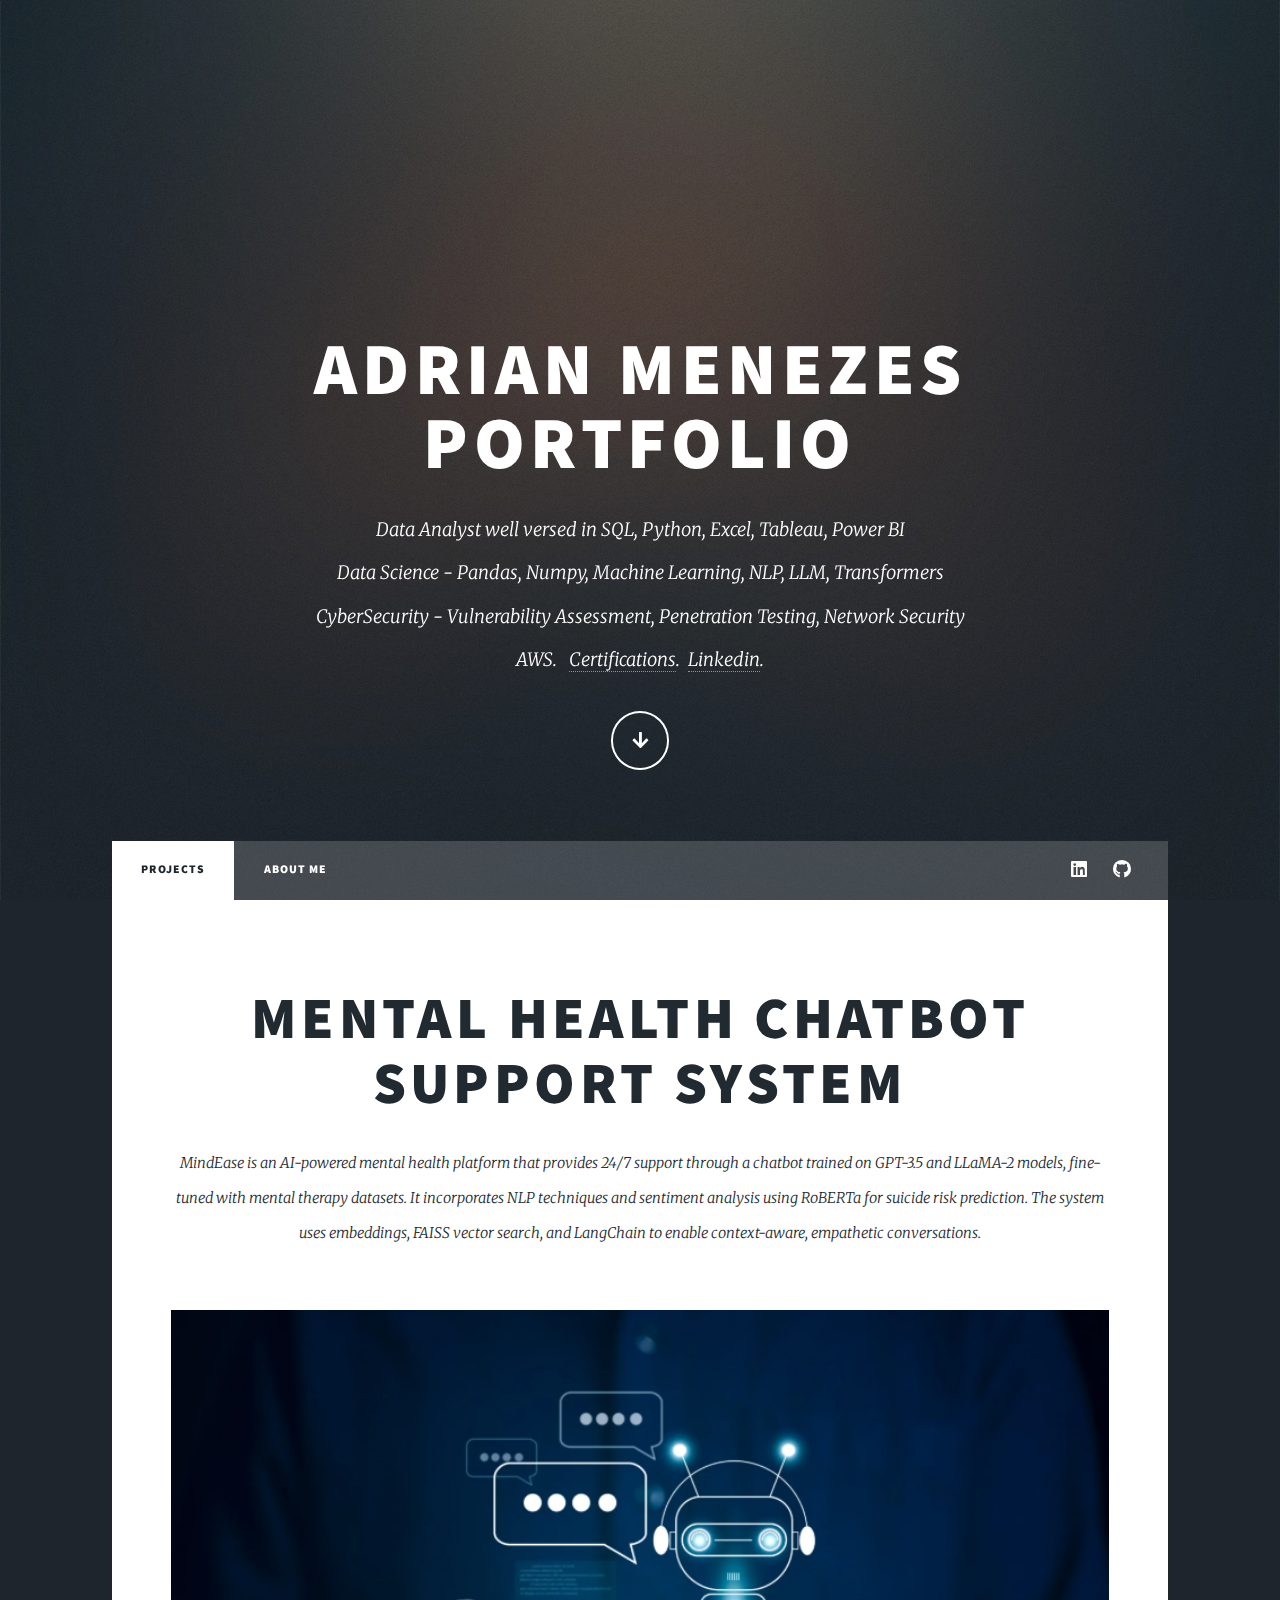
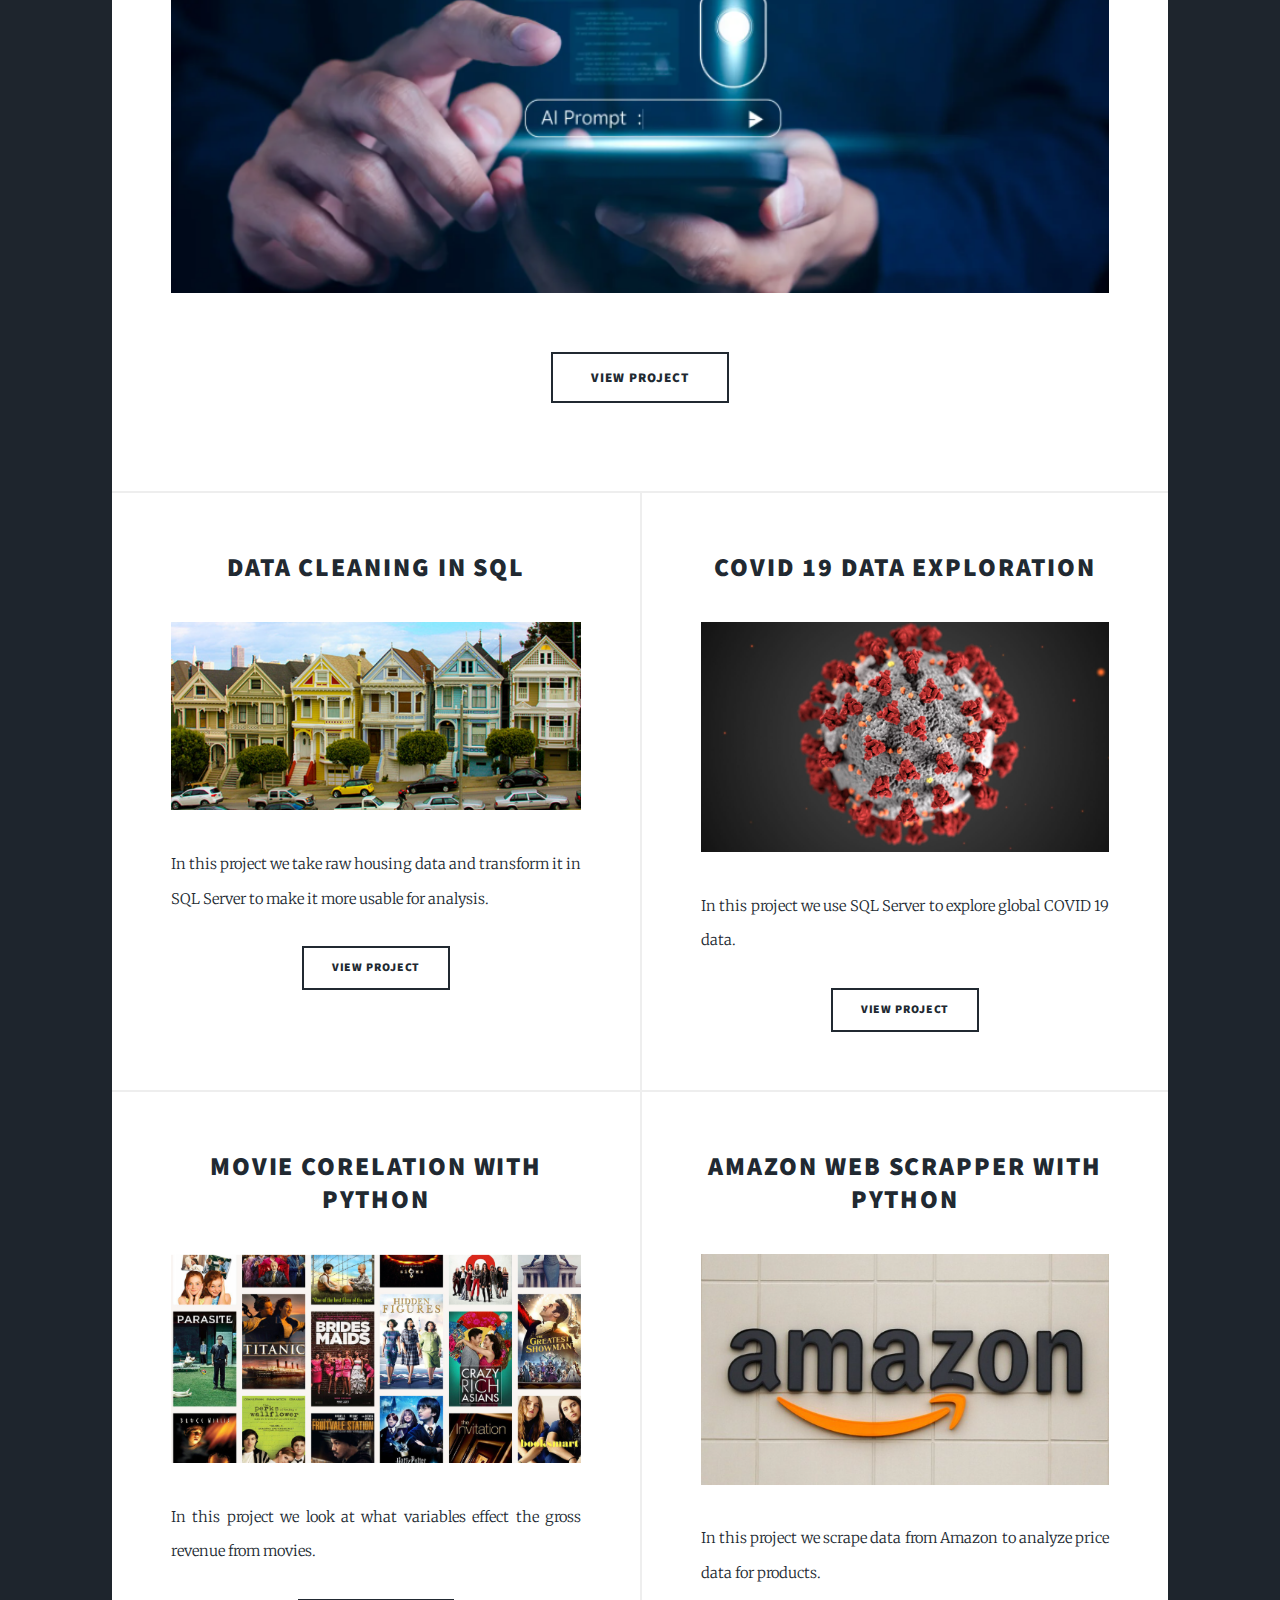
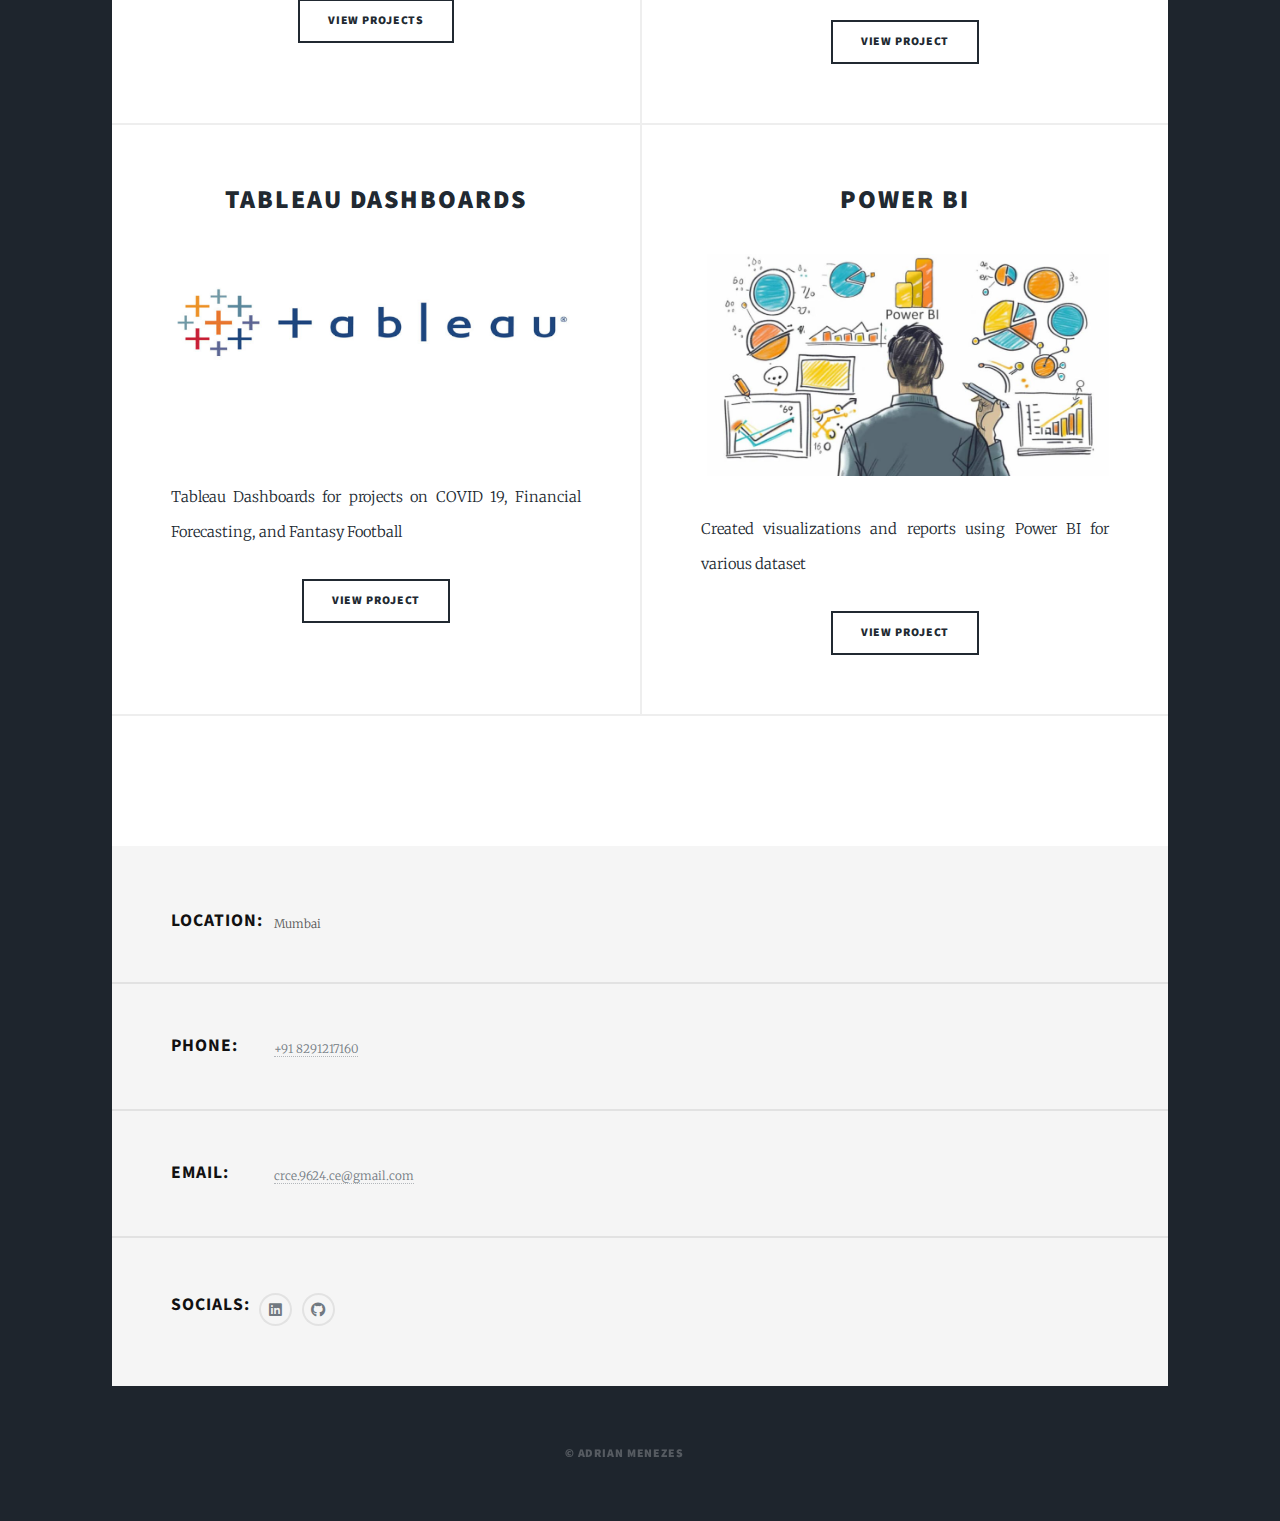
<file: index.html>
<!DOCTYPE HTML>
<html>
	<head>
		<title>Adrian Menezes</title>
		<meta charset="utf-8" />
		<meta name="viewport" content="width=device-width, initial-scale=1, user-scalable=no" />
		<link rel="stylesheet" href="assets/css/main.css" />
		<noscript><link rel="stylesheet" href="assets/css/noscript.css" /></noscript>
		<style>
	/* Enhancing footer headers */
	#footer h3 {
		font-size: 1.2em;
		color: #111;
		text-transform: uppercase;
		margin-bottom: 6px;
		letter-spacing: 1px;
		font-weight: bold;
	}

	#footer p {
		color: #555;
		margin-left: 15px;
		margin-top: 5px;
		margin-bottom: 10px;
	}

	#footer section.alt,
	#footer section {
		padding-bottom: 20px;
	}

	/* Optional: Space below social icons */
	#footer ul.icons.alt {
		margin-top: 10px;
	}
</style>

	</head>
	<body class="is-preload">

		<!-- Wrapper -->
			<div id="wrapper" class="fade-in">

				<!-- Intro -->
					<div id="intro">
						<h1>Adrian Menezes<br />
						PORTFOLIO</h1>
						<p>Data Analyst well versed in SQL, Python, Excel, Tableau, Power BI</br>
						   Data Science - Pandas, Numpy, Machine Learning, NLP, LLM, Transformers</br>
						   CyberSecurity - Vulnerability Assessment, Penetration Testing, Network Security</br>
						   AWS. &nbsp; <a href="https://www.credly.com/users/adrian-menezes.a5f3f3d6/edit">Certifications</a>. &nbsp;<a href="https://www.linkedin.com/in/adrianmenezes7">Linkedin</a>.</p>
						<ul class="actions">
							<li><a href="#header" class="button icon solid solo fa-arrow-down scrolly">Continue</a></li>
						</ul>
					</div>

				<!-- Header -->
					<header id="header">
						<a href="index.html" class="logo">Projects</a>
					</header>

				<!-- Nav -->
					<nav id="nav">
						<ul class="links">
							<li class="active"><a href="index.html">PROJECTS</a></li>
							<li><a href="generic.html">ABOUT ME</a></li>
						</ul>
						<ul class="icons">
							<li><a href="https://www.linkedin.com/in/adrianmenezes7/" class="icon brands alt fa-linkedin"><span class="label">linkedin</span></a></li>
							<li><a href="https://github.com/adrianmenezes7" class="icon brands alt fa-github"><span class="label">GitHub</span></a></li>
						</ul>
					</nav>

				<!-- Main -->
					<div id="main">

						<!-- Featured Post -->
							<article class="post featured">
								<header class="major">
									<h2><a href="https://github.com/adrianmenezes7/mental-chat-main">Mental Health Chatbot support system<br />
									</a></h2>
									<p>MindEase is an AI-powered mental health platform that provides 24/7 support through a chatbot trained
									 on GPT-3.5 and LLaMA-2 models, fine-tuned with mental therapy datasets. 
									 It incorporates NLP techniques and sentiment analysis using RoBERTa for suicide risk prediction. 
									 The system uses embeddings, FAISS vector search, and LangChain to enable context-aware, 
									 empathetic conversations.</p>
								</header>
								<a href="https://github.com/adrianmenezes7/mental-chat-main" class="image main"><img src="images/mental.png" alt="" /></a>
								<ul class="actions special">
									<li><a href="https://github.com/adrianmenezes7/mental-chat-main" class="button large">View Project</a></li>
								</ul>
							</article>

						<!-- Posts -->
							<section class="posts">
								<article>
									<header>
										<h2><a href="https://github.com/adrianmenezes7/PortfolioProjects/blob/main/Data%20Cleaning%20Portfolio%20Project%20Queries.sql">Data Cleaning in SQL<br />
										</a></h2>
									</header>
									<a href="https://github.com/adrianmenezes7/PortfolioProjects/blob/main/Data%20Cleaning%20Portfolio%20Project%20Queries.sql" class="image fit"><img src="images/house.png" alt="" /></a>
									<p>In this project we take raw housing data and transform it in SQL Server to make it more usable for analysis.</p>
									<ul class="actions special">
										<li><a href="https://github.com/adrianmenezes7/PortfolioProjects/blob/main/Data%20Cleaning%20Portfolio%20Project%20Queries.sql" class="button">View Project</a></li>
									</ul>
								</article>
								<article>
									<header>
										<h2><a href="#">Covid 19 data exploration<br />
										</a></h2>
									</header>
									<a href="#" class="image fit"><img src="images/COVID (1).png" alt="" /></a>
									<p>In this project we use SQL Server to explore global COVID 19 data.</p>
									<ul class="actions special">
										<li><a href="#" class="button">View Project</a></li>
									</ul>
								</article>
								<article>
									<header>
										<h2><a href="https://github.com/adrianmenezes7/PortfolioProjects/blob/main/Movie%20Portfolio%20Project.ipynb">Movie Corelation with Python<br />
										</a></h2>
									</header>
									<a href="https://github.com/adrianmenezes7/PortfolioProjects/blob/main/Movie%20Portfolio%20Project.ipynb" class="image fit"><img src="images/movie.png" alt="" /></a>
									<p>In this project we look at what variables effect the gross revenue from movies.</p>
									<ul class="actions special">
										<li><a href="https://github.com/adrianmenezes7/PortfolioProjects/blob/main/Movie%20Portfolio%20Project.ipynb" class="button">View Projects</a></li>
									</ul>
								</article>
								<article>
									<header>
										<h2><a href="https://github.com/adrianmenezes7/PortfolioProjects/blob/main/Amazon%20Web%20Scraper%20Project.ipynb">Amazon Web Scrapper with Python<br />
										</a></h2>
									</header>
									<a href="https://github.com/adrianmenezes7/PortfolioProjects/blob/main/Amazon%20Web%20Scraper%20Project.ipynb" class="image fit"><img src="images/amazon.png" alt="" /></a>
									<p>In this project we scrape data from Amazon to analyze price data for products.</p>
									<ul class="actions special">
										<li><a href="https://github.com/adrianmenezes7/PortfolioProjects/blob/main/Amazon%20Web%20Scraper%20Project.ipynb" class="button">View Project</a></li>
									</ul>
								</article>
							
							<article>
									<header>
										<h2><a href="#">Tableau Dashboards<br />
										</a></h2>
									</header>
									<a href="#" class="image fit"><img src="images/tableau.png" alt="" /></a>
									<p>Tableau Dashboards for projects on COVID 19, Financial Forecasting, and Fantasy Football</p>
									<ul class="actions special">
										<li><a href="#" class="button">View Project</a></li>
									</ul>
								</article>
								<article>
									<header>
										
										<h2><a href="#">POWER BI<br />
										</a></h2>
									</header>
									<a href="#" class="image fit"><img src="images/powerbi.png" alt="" /></a>
									<p>Created visualizations and reports using Power BI for various dataset</p>
									<ul class="actions special">
										<li><a href="#" class="button">View Project</a></li>
									</ul>
								</article>
							</section>

						<!-- Footer -->
							<footer>
								<div class="pagination"></div>
							</footer>
					</div>

				<!-- Footer -->
					<footer id="footer">
						<section class="split contact">
							<section>
								<h3>Location: </h3>
								<p>Mumbai</p>
							</section>
							<section>
								<h3>Phone:</h3>
								<p><a href="tel:+918291217160">+91 8291217160</a></p>
							</section>
							<section>
								<h3>Email:</h3>
								<p><a href="mailto:crce.9624.ce@gmail.com">crce.9624.ce@gmail.com</a></p>
							</section>
							<section>
								<h3>Socials:</h3>
								<ul class="icons alt">
									<li><a href="https://www.linkedin.com/in/adrianmenezes7/" class="icon brands alt fa-linkedin"><span class="label">linkedin</span></a></li>
									<li><a href="https://github.com/adrianmenezes7" class="icon brands alt fa-github"><span class="label">GitHub</span></a></li>
								</ul>
							</section>
						</section>
					</footer>

			</div>

			<div id="copyright">
      <ul><li>&copy; Adrian Menezes</li><li>
    </div>

		<!-- Scripts -->
			<script src="assets/js/jquery.min.js"></script>
			<script src="assets/js/jquery.scrollex.min.js"></script>
			<script src="assets/js/jquery.scrolly.min.js"></script>
			<script src="assets/js/browser.min.js"></script>
			<script src="assets/js/breakpoints.min.js"></script>
			<script src="assets/js/util.js"></script>
			<script src="assets/js/main.js"></script>

	</body>
</html>
</file>
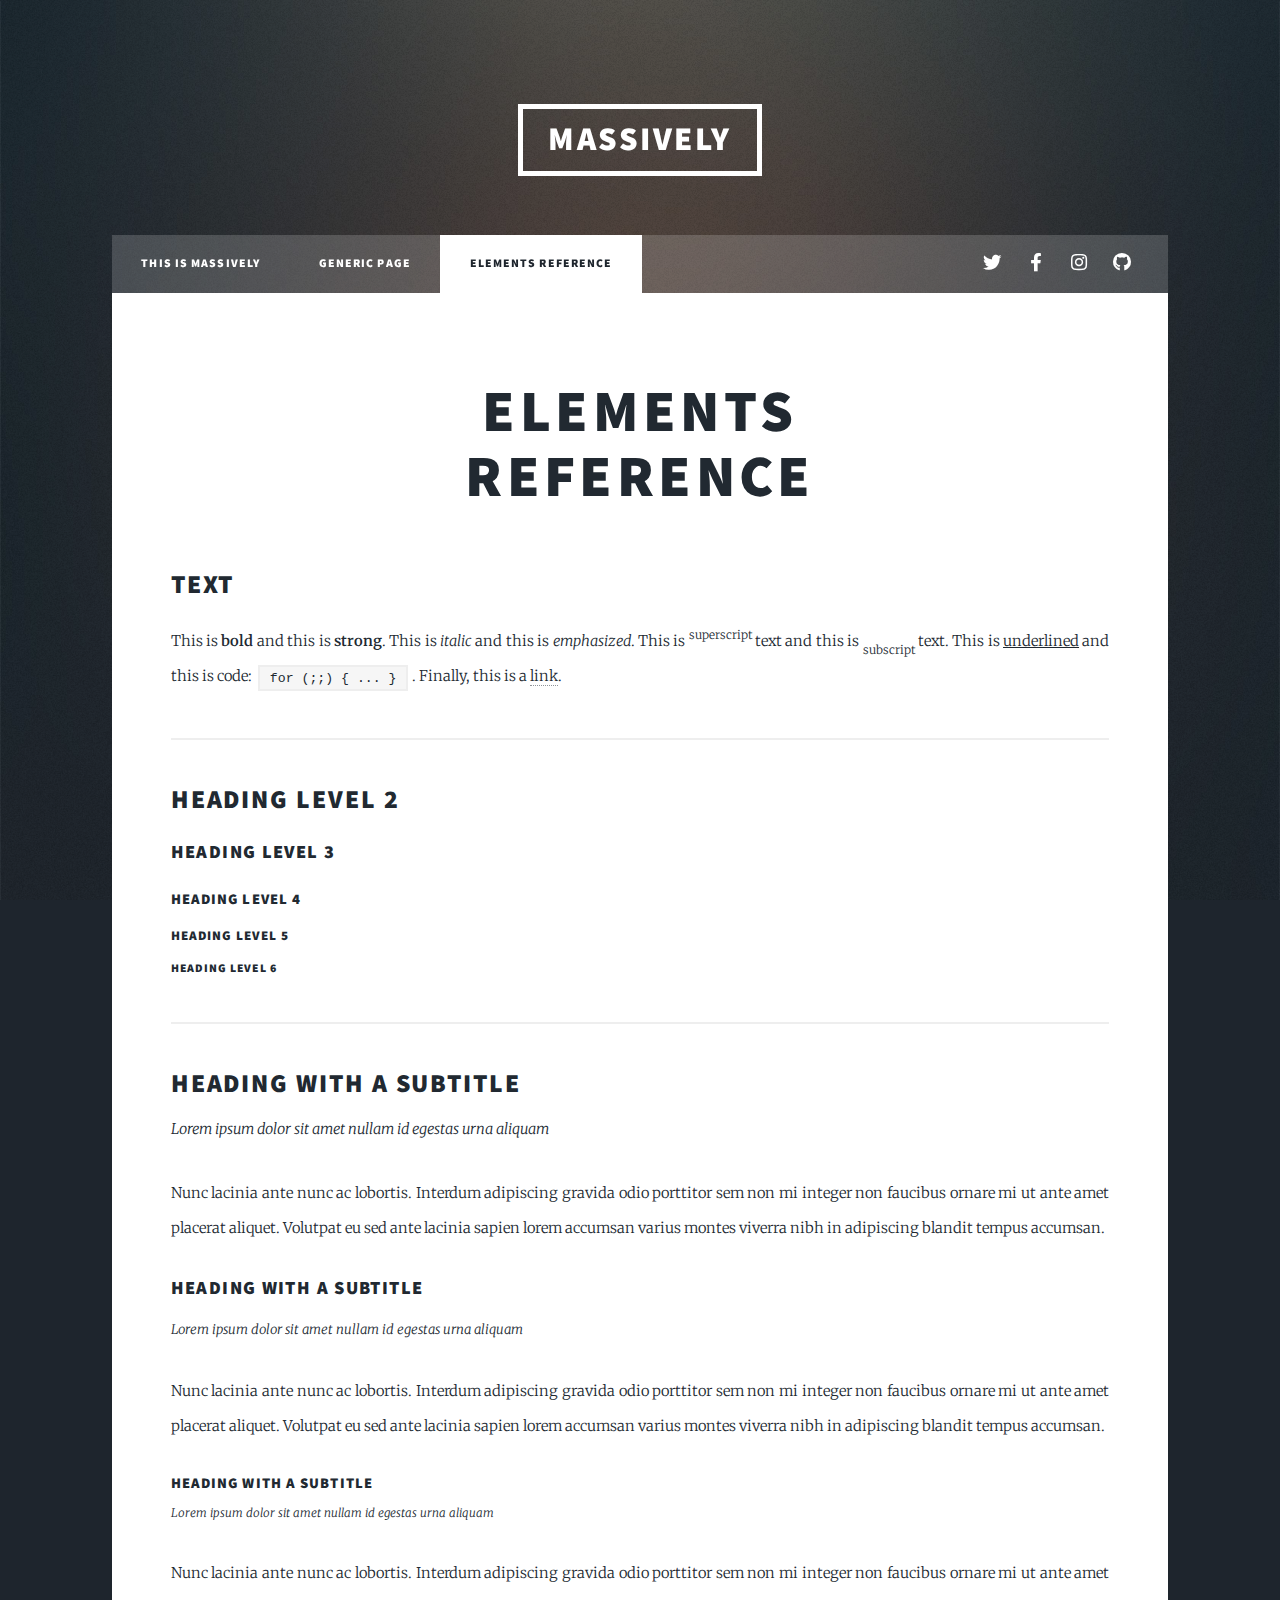
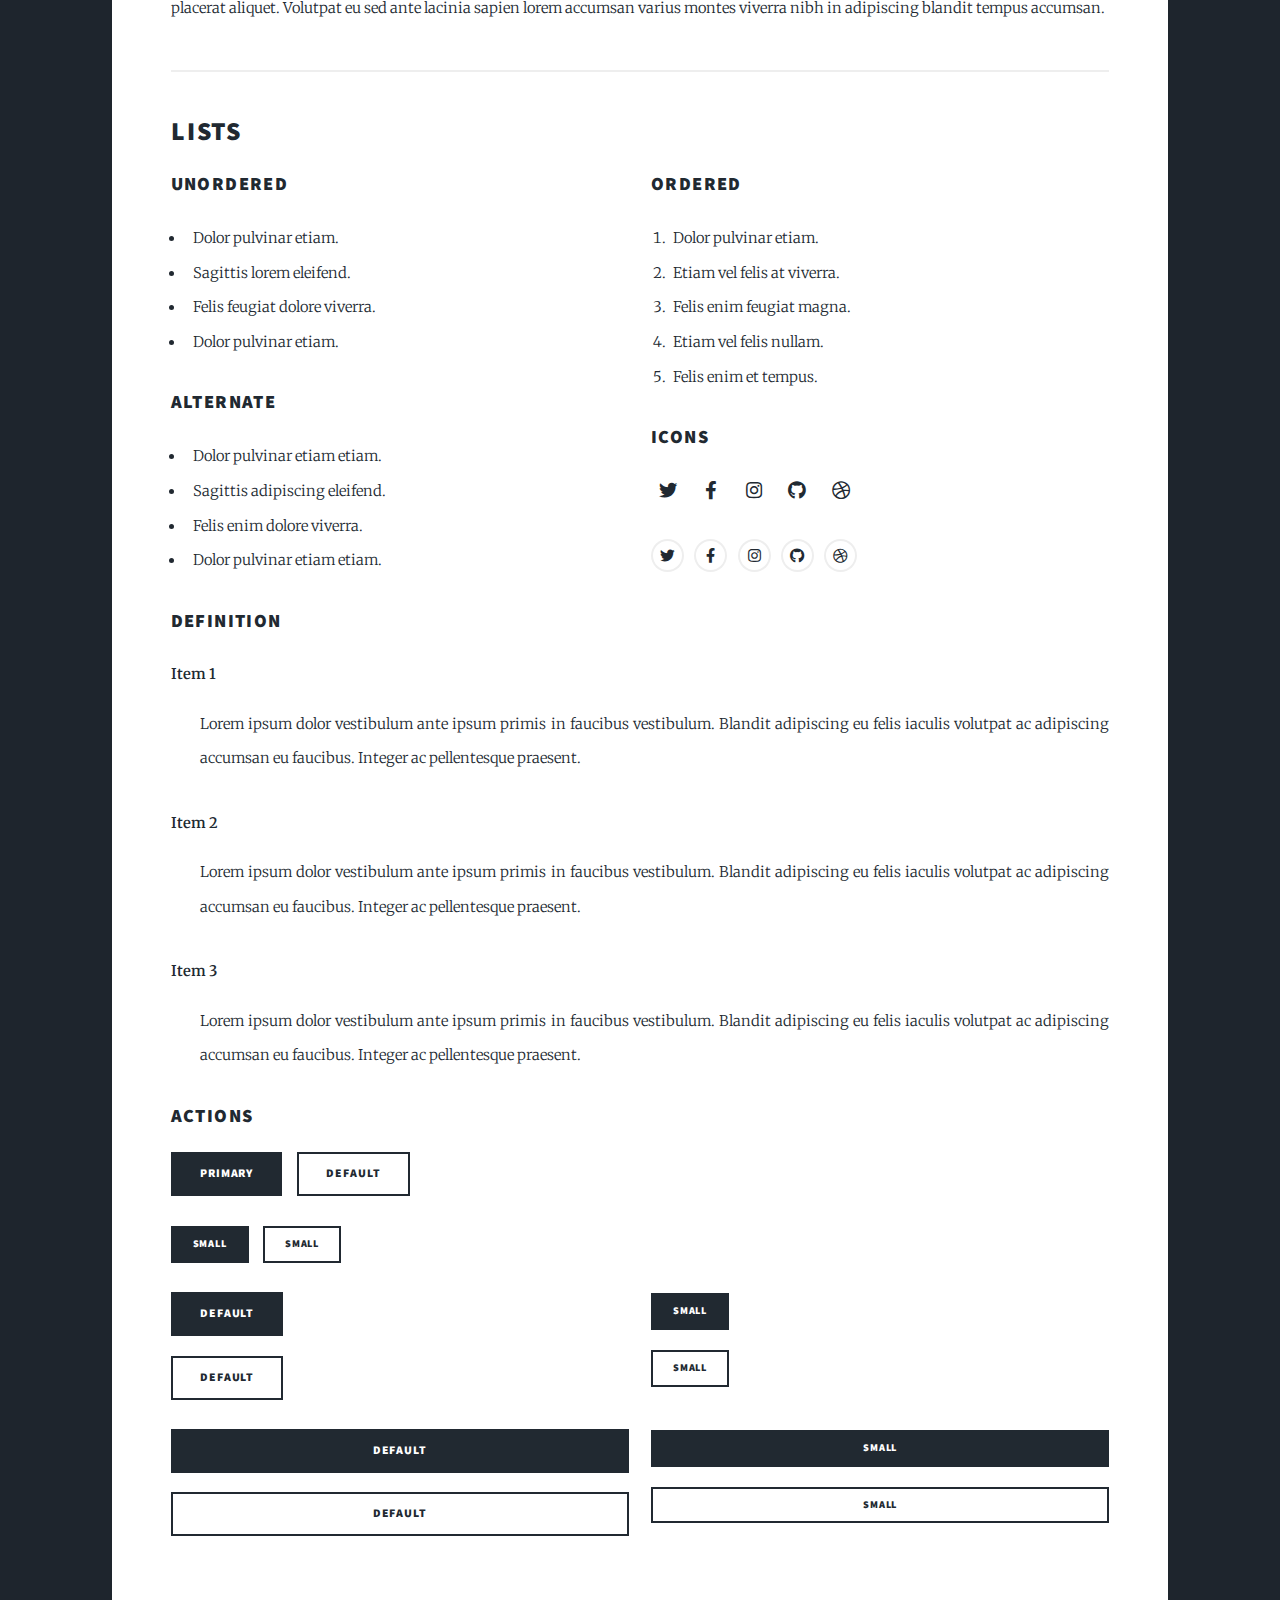
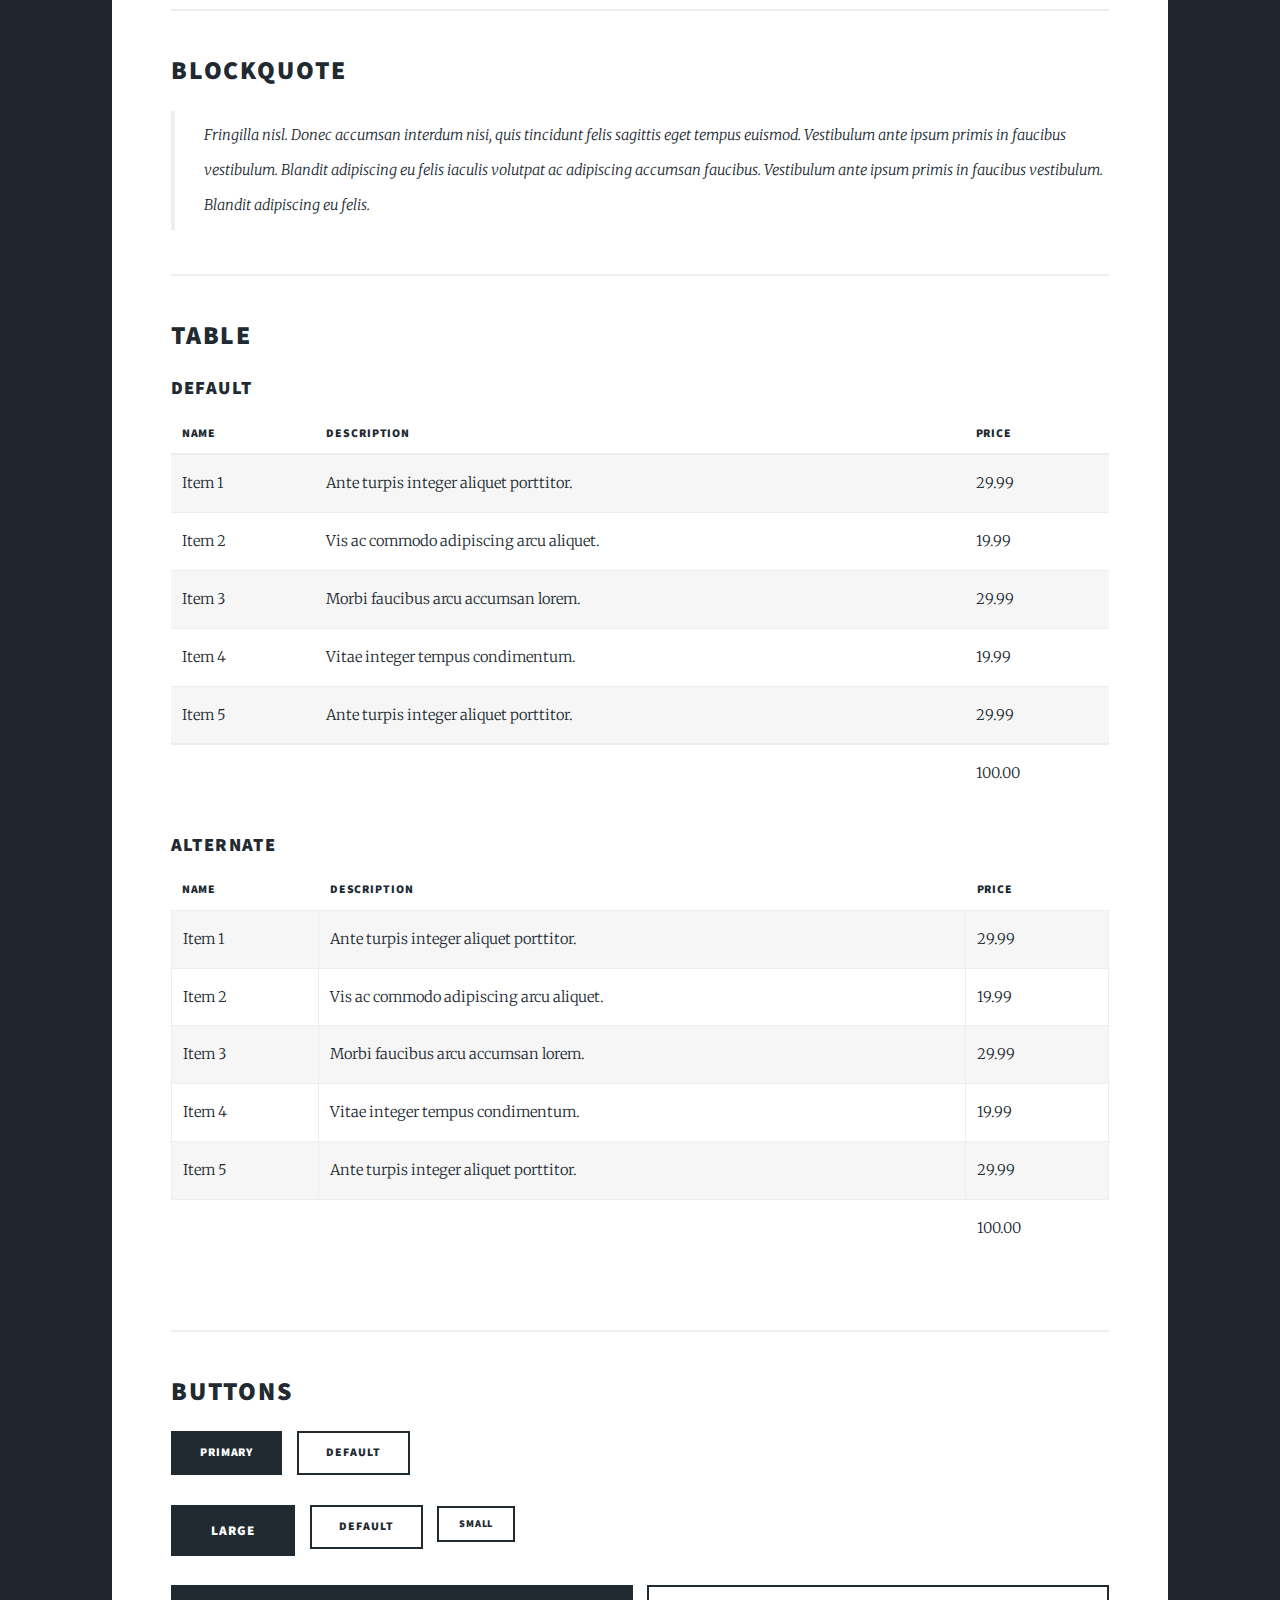
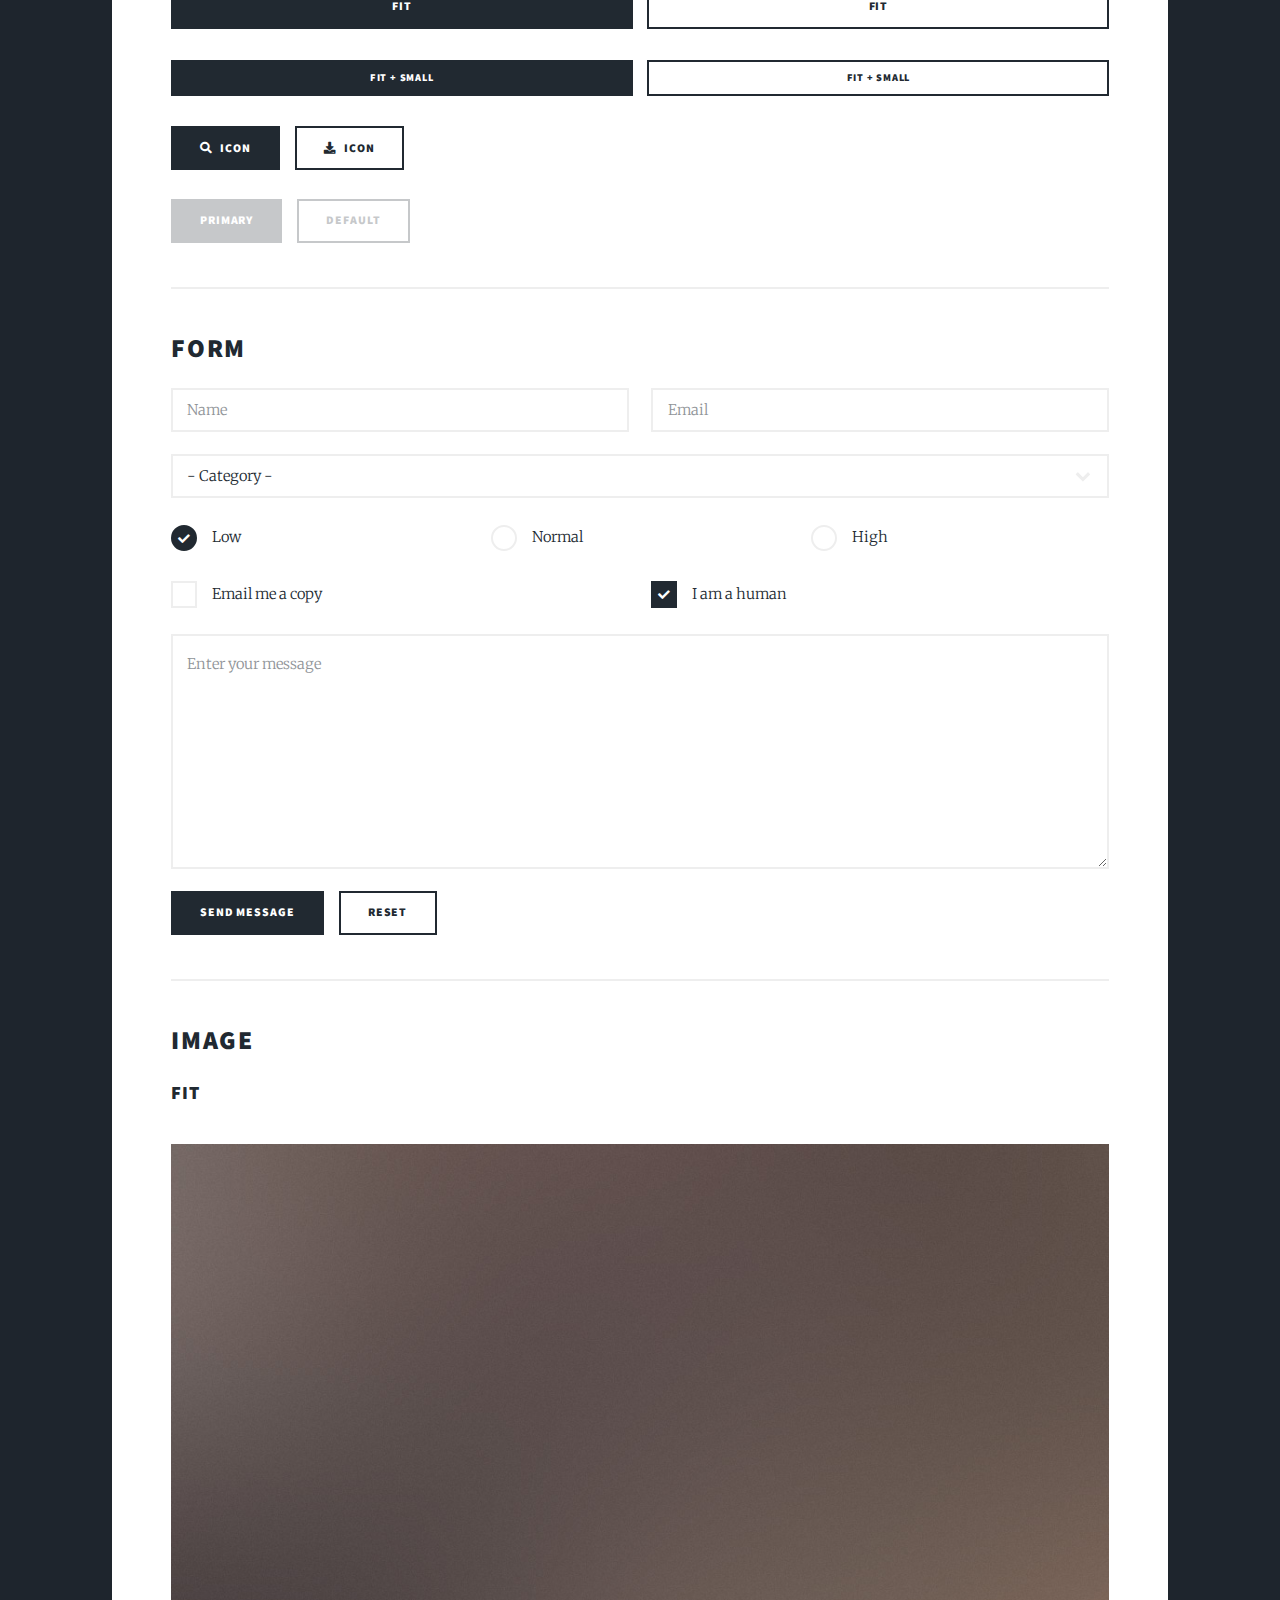
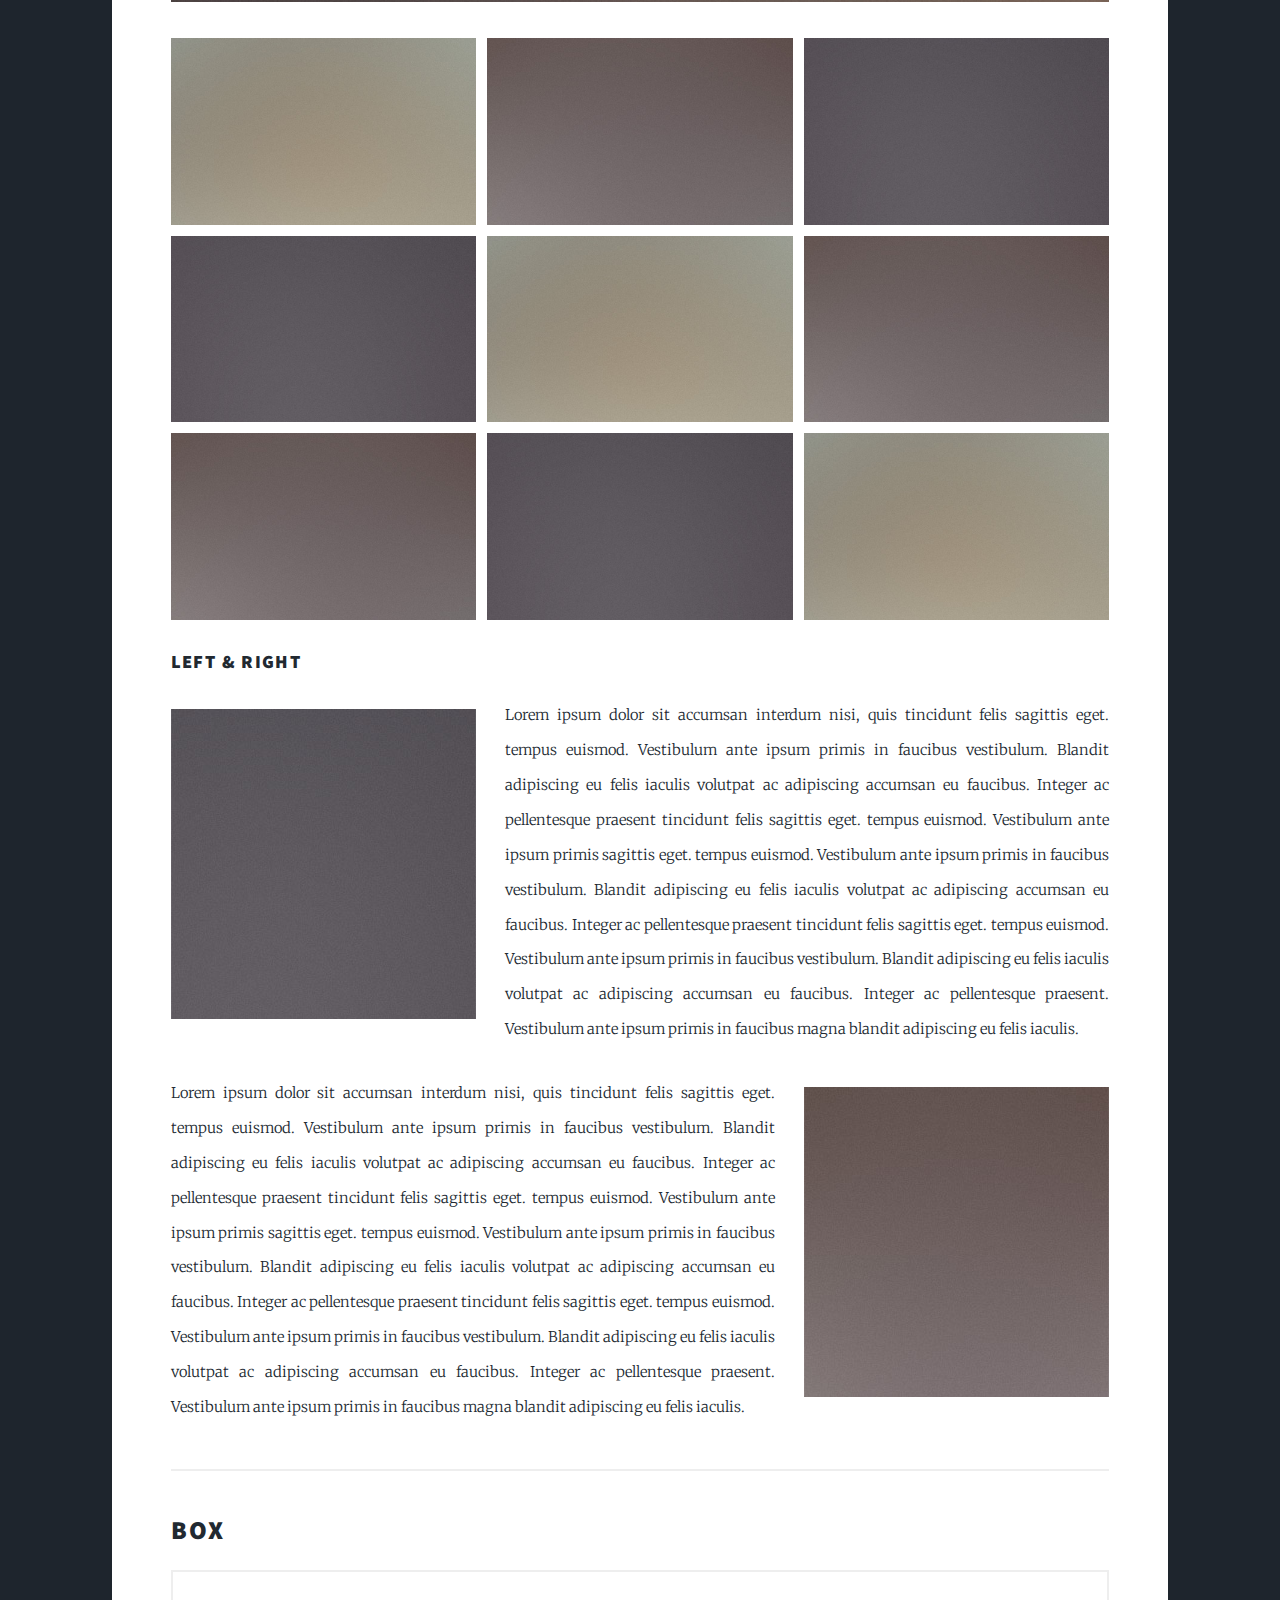
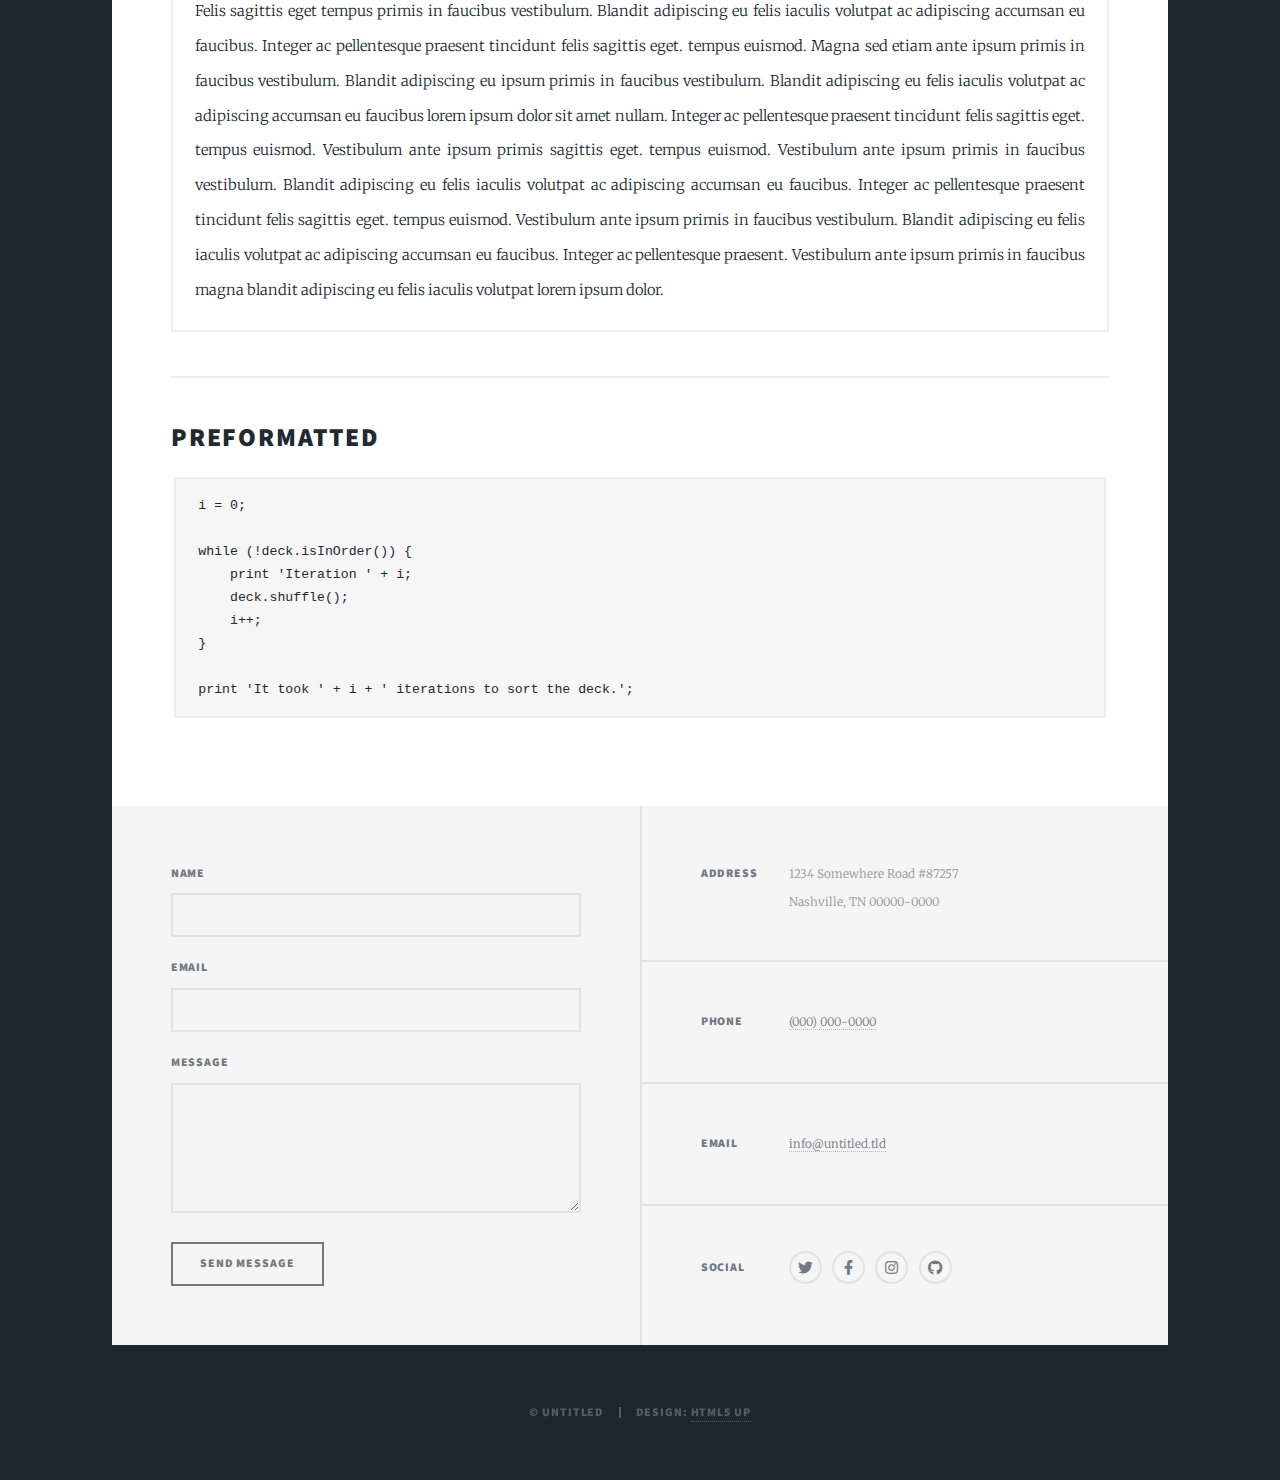
<file: elements.html>
<!DOCTYPE HTML>
<!--
	Massively by HTML5 UP
	html5up.net | @ajlkn
	Free for personal and commercial use under the CCA 3.0 license (html5up.net/license)
-->
<html>
	<head>
		<title>Elements Reference - Massively by HTML5 UP</title>
		<meta charset="utf-8" />
		<meta name="viewport" content="width=device-width, initial-scale=1, user-scalable=no" />
		<link rel="stylesheet" href="assets/css/main.css" />
		<noscript><link rel="stylesheet" href="assets/css/noscript.css" /></noscript>
	</head>
	<body class="is-preload">

		<!-- Wrapper -->
			<div id="wrapper">

				<!-- Header -->
					<header id="header">
						<a href="index.html" class="logo">Massively</a>
					</header>

				<!-- Nav -->
					<nav id="nav">
						<ul class="links">
							<li><a href="index.html">This is Massively</a></li>
							<li><a href="generic.html">Generic Page</a></li>
							<li class="active"><a href="elements.html">Elements Reference</a></li>
						</ul>
						<ul class="icons">
							<li><a href="#" class="icon brands fa-twitter"><span class="label">Twitter</span></a></li>
							<li><a href="#" class="icon brands fa-facebook-f"><span class="label">Facebook</span></a></li>
							<li><a href="#" class="icon brands fa-instagram"><span class="label">Instagram</span></a></li>
							<li><a href="#" class="icon brands fa-github"><span class="label">GitHub</span></a></li>
						</ul>
					</nav>

				<!-- Main -->
					<div id="main">

						<!-- Post -->
							<section class="post">
								<header class="major">
									<h1>Elements<br />
									Reference</h1>
								</header>

								<!-- Text stuff -->
									<h2>Text</h2>
									<p>This is <b>bold</b> and this is <strong>strong</strong>. This is <i>italic</i> and this is <em>emphasized</em>.
									This is <sup>superscript</sup> text and this is <sub>subscript</sub> text.
									This is <u>underlined</u> and this is code: <code>for (;;) { ... }</code>.
									Finally, this is a <a href="#">link</a>.</p>
									<hr />
									<h2>Heading Level 2</h2>
									<h3>Heading Level 3</h3>
									<h4>Heading Level 4</h4>
									<h5>Heading Level 5</h5>
									<h6>Heading Level 6</h6>
									<hr />
									<header>
										<h2>Heading with a Subtitle</h2>
										<p>Lorem ipsum dolor sit amet nullam id egestas urna aliquam</p>
									</header>
									<p>Nunc lacinia ante nunc ac lobortis. Interdum adipiscing gravida odio porttitor sem non mi integer non faucibus ornare mi ut ante amet placerat aliquet. Volutpat eu sed ante lacinia sapien lorem accumsan varius montes viverra nibh in adipiscing blandit tempus accumsan.</p>
									<header>
										<h3>Heading with a Subtitle</h3>
										<p>Lorem ipsum dolor sit amet nullam id egestas urna aliquam</p>
									</header>
									<p>Nunc lacinia ante nunc ac lobortis. Interdum adipiscing gravida odio porttitor sem non mi integer non faucibus ornare mi ut ante amet placerat aliquet. Volutpat eu sed ante lacinia sapien lorem accumsan varius montes viverra nibh in adipiscing blandit tempus accumsan.</p>
									<header>
										<h4>Heading with a Subtitle</h4>
										<p>Lorem ipsum dolor sit amet nullam id egestas urna aliquam</p>
									</header>
									<p>Nunc lacinia ante nunc ac lobortis. Interdum adipiscing gravida odio porttitor sem non mi integer non faucibus ornare mi ut ante amet placerat aliquet. Volutpat eu sed ante lacinia sapien lorem accumsan varius montes viverra nibh in adipiscing blandit tempus accumsan.</p>

									<hr />

								<!-- Lists -->
									<h2>Lists</h2>
									<div class="row">
										<div class="col-6 col-12-small">

											<h3>Unordered</h3>
											<ul>
												<li>Dolor pulvinar etiam.</li>
												<li>Sagittis lorem eleifend.</li>
												<li>Felis feugiat dolore viverra.</li>
												<li>Dolor pulvinar etiam.</li>
											</ul>

											<h3>Alternate</h3>
											<ul class="alt">
												<li>Dolor pulvinar etiam etiam.</li>
												<li>Sagittis adipiscing eleifend.</li>
												<li>Felis enim dolore viverra.</li>
												<li>Dolor pulvinar etiam etiam.</li>
											</ul>

										</div>
										<div class="col-6 col-12-small">

											<h3>Ordered</h3>
											<ol>
												<li>Dolor pulvinar etiam.</li>
												<li>Etiam vel felis at viverra.</li>
												<li>Felis enim feugiat magna.</li>
												<li>Etiam vel felis nullam.</li>
												<li>Felis enim et tempus.</li>
											</ol>

											<h3>Icons</h3>
											<ul class="icons">
												<li><a href="#" class="icon brands fa-twitter"><span class="label">Twitter</span></a></li>
												<li><a href="#" class="icon brands fa-facebook-f"><span class="label">Facebook</span></a></li>
												<li><a href="#" class="icon brands fa-instagram"><span class="label">Instagram</span></a></li>
												<li><a href="#" class="icon brands fa-github"><span class="label">Github</span></a></li>
												<li><a href="#" class="icon brands fa-dribbble"><span class="label">Dribbble</span></a></li>
											</ul>
											<ul class="icons alt">
												<li><a href="#" class="icon brands alt fa-twitter"><span class="label">Twitter</span></a></li>
												<li><a href="#" class="icon brands alt fa-facebook-f"><span class="label">Facebook</span></a></li>
												<li><a href="#" class="icon brands alt fa-instagram"><span class="label">Instagram</span></a></li>
												<li><a href="#" class="icon brands alt fa-github"><span class="label">Github</span></a></li>
												<li><a href="#" class="icon brands alt fa-dribbble"><span class="label">Dribbble</span></a></li>
											</ul>

										</div>
									</div>
									<h3>Definition</h3>
									<dl>
										<dt>Item 1</dt>
										<dd>
											<p>Lorem ipsum dolor vestibulum ante ipsum primis in faucibus vestibulum. Blandit adipiscing eu felis iaculis volutpat ac adipiscing accumsan eu faucibus. Integer ac pellentesque praesent.</p>
										</dd>
										<dt>Item 2</dt>
										<dd>
											<p>Lorem ipsum dolor vestibulum ante ipsum primis in faucibus vestibulum. Blandit adipiscing eu felis iaculis volutpat ac adipiscing accumsan eu faucibus. Integer ac pellentesque praesent.</p>
										</dd>
										<dt>Item 3</dt>
										<dd>
											<p>Lorem ipsum dolor vestibulum ante ipsum primis in faucibus vestibulum. Blandit adipiscing eu felis iaculis volutpat ac adipiscing accumsan eu faucibus. Integer ac pellentesque praesent.</p>
										</dd>
									</dl>

									<h3>Actions</h3>
									<ul class="actions">
										<li><a href="#" class="button primary">Primary</a></li>
										<li><a href="#" class="button">Default</a></li>
									</ul>
									<ul class="actions small">
										<li><a href="#" class="button primary small">Small</a></li>
										<li><a href="#" class="button small">Small</a></li>
									</ul>
									<div class="row">
										<div class="col-6 col-12-small">
											<ul class="actions stacked">
												<li><a href="#" class="button primary">Default</a></li>
												<li><a href="#" class="button">Default</a></li>
											</ul>
										</div>
										<div class="col-6 col-12-small">
											<ul class="actions stacked">
												<li><a href="#" class="button primary small">Small</a></li>
												<li><a href="#" class="button small">Small</a></li>
											</ul>
										</div>
									</div>
									<div class="row">
										<div class="col-6 col-12-small">
											<ul class="actions stacked">
												<li><a href="#" class="button primary fit">Default</a></li>
												<li><a href="#" class="button fit">Default</a></li>
											</ul>
										</div>
										<div class="col-6 col-12-small">
											<ul class="actions stacked">
												<li><a href="#" class="button primary small fit">Small</a></li>
												<li><a href="#" class="button small fit">Small</a></li>
											</ul>
										</div>
									</div>

									<hr />

								<!-- Blockquote -->
									<h2>Blockquote</h2>
									<blockquote>Fringilla nisl. Donec accumsan interdum nisi, quis tincidunt felis sagittis eget tempus euismod. Vestibulum ante ipsum primis in faucibus vestibulum. Blandit adipiscing eu felis iaculis volutpat ac adipiscing accumsan faucibus. Vestibulum ante ipsum primis in faucibus vestibulum. Blandit adipiscing eu felis.</blockquote>

									<hr />

								<!-- Table -->
									<h2>Table</h2>

									<h3>Default</h3>
									<div class="table-wrapper">
										<table>
											<thead>
												<tr>
													<th>Name</th>
													<th>Description</th>
													<th>Price</th>
												</tr>
											</thead>
											<tbody>
												<tr>
													<td>Item 1</td>
													<td>Ante turpis integer aliquet porttitor.</td>
													<td>29.99</td>
												</tr>
												<tr>
													<td>Item 2</td>
													<td>Vis ac commodo adipiscing arcu aliquet.</td>
													<td>19.99</td>
												</tr>
												<tr>
													<td>Item 3</td>
													<td> Morbi faucibus arcu accumsan lorem.</td>
													<td>29.99</td>
												</tr>
												<tr>
													<td>Item 4</td>
													<td>Vitae integer tempus condimentum.</td>
													<td>19.99</td>
												</tr>
												<tr>
													<td>Item 5</td>
													<td>Ante turpis integer aliquet porttitor.</td>
													<td>29.99</td>
												</tr>
											</tbody>
											<tfoot>
												<tr>
													<td colspan="2"></td>
													<td>100.00</td>
												</tr>
											</tfoot>
										</table>
									</div>

									<h3>Alternate</h3>
									<div class="table-wrapper">
										<table class="alt">
											<thead>
												<tr>
													<th>Name</th>
													<th>Description</th>
													<th>Price</th>
												</tr>
											</thead>
											<tbody>
												<tr>
													<td>Item 1</td>
													<td>Ante turpis integer aliquet porttitor.</td>
													<td>29.99</td>
												</tr>
												<tr>
													<td>Item 2</td>
													<td>Vis ac commodo adipiscing arcu aliquet.</td>
													<td>19.99</td>
												</tr>
												<tr>
													<td>Item 3</td>
													<td> Morbi faucibus arcu accumsan lorem.</td>
													<td>29.99</td>
												</tr>
												<tr>
													<td>Item 4</td>
													<td>Vitae integer tempus condimentum.</td>
													<td>19.99</td>
												</tr>
												<tr>
													<td>Item 5</td>
													<td>Ante turpis integer aliquet porttitor.</td>
													<td>29.99</td>
												</tr>
											</tbody>
											<tfoot>
												<tr>
													<td colspan="2"></td>
													<td>100.00</td>
												</tr>
											</tfoot>
										</table>
									</div>

									<hr />

								<!-- Buttons -->
									<h2>Buttons</h2>
									<ul class="actions">
										<li><a href="#" class="button primary">Primary</a></li>
										<li><a href="#" class="button">Default</a></li>
									</ul>
									<ul class="actions">
										<li><a href="#" class="button primary large">Large</a></li>
										<li><a href="#" class="button">Default</a></li>
										<li><a href="#" class="button small">Small</a></li>
									</ul>
									<ul class="actions fit">
										<li><a href="#" class="button primary fit">Fit</a></li>
										<li><a href="#" class="button fit">Fit</a></li>
									</ul>
									<ul class="actions fit small">
										<li><a href="#" class="button primary fit small">Fit + Small</a></li>
										<li><a href="#" class="button fit small">Fit + Small</a></li>
									</ul>
									<ul class="actions">
										<li><a href="#" class="button primary icon solid fa-search">Icon</a></li>
										<li><a href="#" class="button icon solid fa-download">Icon</a></li>
									</ul>
									<ul class="actions">
										<li><span class="button primary disabled">Primary</span></li>
										<li><span class="button disabled">Default</span></li>
									</ul>

									<hr />

								<!-- Form -->
									<h2>Form</h2>

									<form method="post" action="#">
										<div class="row gtr-uniform">
											<div class="col-6 col-12-xsmall">
												<input type="text" name="demo-name" id="demo-name" value="" placeholder="Name" />
											</div>
											<div class="col-6 col-12-xsmall">
												<input type="email" name="demo-email" id="demo-email" value="" placeholder="Email" />
											</div>
											<!-- Break -->
											<div class="col-12">
												<select name="demo-category" id="demo-category">
													<option value="">- Category -</option>
													<option value="1">Manufacturing</option>
													<option value="1">Shipping</option>
													<option value="1">Administration</option>
													<option value="1">Human Resources</option>
												</select>
											</div>
											<!-- Break -->
											<div class="col-4 col-12-small">
												<input type="radio" id="demo-priority-low" name="demo-priority" checked>
												<label for="demo-priority-low">Low</label>
											</div>
											<div class="col-4 col-12-small">
												<input type="radio" id="demo-priority-normal" name="demo-priority">
												<label for="demo-priority-normal">Normal</label>
											</div>
											<div class="col-4 col-12-small">
												<input type="radio" id="demo-priority-high" name="demo-priority">
												<label for="demo-priority-high">High</label>
											</div>
											<!-- Break -->
											<div class="col-6 col-12-small">
												<input type="checkbox" id="demo-copy" name="demo-copy">
												<label for="demo-copy">Email me a copy</label>
											</div>
											<div class="col-6 col-12-small">
												<input type="checkbox" id="demo-human" name="demo-human" checked>
												<label for="demo-human">I am a human</label>
											</div>
											<!-- Break -->
											<div class="col-12">
												<textarea name="demo-message" id="demo-message" placeholder="Enter your message" rows="6"></textarea>
											</div>
											<!-- Break -->
											<div class="col-12">
												<ul class="actions">
													<li><input type="submit" value="Send Message" class="primary" /></li>
													<li><input type="reset" value="Reset" /></li>
												</ul>
											</div>
										</div>
									</form>

									<hr />

								<!-- Image -->
									<h2>Image</h2>

									<h3>Fit</h3>
									<span class="image fit"><img src="images/pic01.jpg" alt="" /></span>
									<div class="box alt">
										<div class="row gtr-50 gtr-uniform">
											<div class="col-4"><span class="image fit"><img src="images/pic02.jpg" alt="" /></span></div>
											<div class="col-4"><span class="image fit"><img src="images/pic03.jpg" alt="" /></span></div>
											<div class="col-4"><span class="image fit"><img src="images/pic04.jpg" alt="" /></span></div>
											<!-- Break -->
											<div class="col-4"><span class="image fit"><img src="images/pic04.jpg" alt="" /></span></div>
											<div class="col-4"><span class="image fit"><img src="images/pic02.jpg" alt="" /></span></div>
											<div class="col-4"><span class="image fit"><img src="images/pic03.jpg" alt="" /></span></div>
											<!-- Break -->
											<div class="col-4"><span class="image fit"><img src="images/pic03.jpg" alt="" /></span></div>
											<div class="col-4"><span class="image fit"><img src="images/pic04.jpg" alt="" /></span></div>
											<div class="col-4"><span class="image fit"><img src="images/pic02.jpg" alt="" /></span></div>
										</div>
									</div>

									<h3>Left &amp; Right</h3>
									<p><span class="image left"><img src="images/pic08.jpg" alt="" /></span>Lorem ipsum dolor sit accumsan interdum nisi, quis tincidunt felis sagittis eget. tempus euismod. Vestibulum ante ipsum primis in faucibus vestibulum. Blandit adipiscing eu felis iaculis volutpat ac adipiscing accumsan eu faucibus. Integer ac pellentesque praesent tincidunt felis sagittis eget. tempus euismod. Vestibulum ante ipsum primis sagittis eget. tempus euismod. Vestibulum ante ipsum primis in faucibus vestibulum. Blandit adipiscing eu felis iaculis volutpat ac adipiscing accumsan eu faucibus. Integer ac pellentesque praesent tincidunt felis sagittis eget. tempus euismod. Vestibulum ante ipsum primis in faucibus vestibulum. Blandit adipiscing eu felis iaculis volutpat ac adipiscing accumsan eu faucibus. Integer ac pellentesque praesent. Vestibulum ante ipsum primis in faucibus magna blandit adipiscing eu felis iaculis.</p>
									<p><span class="image right"><img src="images/pic09.jpg" alt="" /></span>Lorem ipsum dolor sit accumsan interdum nisi, quis tincidunt felis sagittis eget. tempus euismod. Vestibulum ante ipsum primis in faucibus vestibulum. Blandit adipiscing eu felis iaculis volutpat ac adipiscing accumsan eu faucibus. Integer ac pellentesque praesent tincidunt felis sagittis eget. tempus euismod. Vestibulum ante ipsum primis sagittis eget. tempus euismod. Vestibulum ante ipsum primis in faucibus vestibulum. Blandit adipiscing eu felis iaculis volutpat ac adipiscing accumsan eu faucibus. Integer ac pellentesque praesent tincidunt felis sagittis eget. tempus euismod. Vestibulum ante ipsum primis in faucibus vestibulum. Blandit adipiscing eu felis iaculis volutpat ac adipiscing accumsan eu faucibus. Integer ac pellentesque praesent. Vestibulum ante ipsum primis in faucibus magna blandit adipiscing eu felis iaculis.</p>

									<hr />

								<!-- Box -->
									<h2>Box</h2>
									<div class="box">
										<p>Felis sagittis eget tempus primis in faucibus vestibulum. Blandit adipiscing eu felis iaculis volutpat ac adipiscing accumsan eu faucibus. Integer ac pellentesque praesent tincidunt felis sagittis eget. tempus euismod. Magna sed etiam ante ipsum primis in faucibus vestibulum. Blandit adipiscing eu ipsum primis in faucibus vestibulum. Blandit adipiscing eu felis iaculis volutpat ac adipiscing accumsan eu faucibus lorem ipsum dolor sit amet nullam. Integer ac pellentesque praesent tincidunt felis sagittis eget. tempus euismod. Vestibulum ante ipsum primis sagittis eget. tempus euismod. Vestibulum ante ipsum primis in faucibus vestibulum. Blandit adipiscing eu felis iaculis volutpat ac adipiscing accumsan eu faucibus. Integer ac pellentesque praesent tincidunt felis sagittis eget. tempus euismod. Vestibulum ante ipsum primis in faucibus vestibulum. Blandit adipiscing eu felis iaculis volutpat ac adipiscing accumsan eu faucibus. Integer ac pellentesque praesent. Vestibulum ante ipsum primis in faucibus magna blandit adipiscing eu felis iaculis volutpat lorem ipsum dolor.</p>
									</div>

									<hr />

								<!-- Preformatted Code -->
									<h2>Preformatted</h2>
									<pre><code>i = 0;

while (!deck.isInOrder()) {
    print 'Iteration ' + i;
    deck.shuffle();
    i++;
}

print 'It took ' + i + ' iterations to sort the deck.';
</code></pre>

							</section>

					</div>

				<!-- Footer -->
					<footer id="footer">
						<section>
							<form method="post" action="#">
								<div class="fields">
									<div class="field">
										<label for="name">Name</label>
										<input type="text" name="name" id="name" />
									</div>
									<div class="field">
										<label for="email">Email</label>
										<input type="text" name="email" id="email" />
									</div>
									<div class="field">
										<label for="message">Message</label>
										<textarea name="message" id="message" rows="3"></textarea>
									</div>
								</div>
								<ul class="actions">
									<li><input type="submit" value="Send Message" /></li>
								</ul>
							</form>
						</section>
						<section class="split contact">
							<section class="alt">
								<h3>Address</h3>
								<p>1234 Somewhere Road #87257<br />
								Nashville, TN 00000-0000</p>
							</section>
							<section>
								<h3>Phone</h3>
								<p><a href="#">(000) 000-0000</a></p>
							</section>
							<section>
								<h3>Email</h3>
								<p><a href="#">info@untitled.tld</a></p>
							</section>
							<section>
								<h3>Social</h3>
								<ul class="icons alt">
									<li><a href="#" class="icon brands alt fa-twitter"><span class="label">Twitter</span></a></li>
									<li><a href="#" class="icon brands alt fa-facebook-f"><span class="label">Facebook</span></a></li>
									<li><a href="#" class="icon brands alt fa-instagram"><span class="label">Instagram</span></a></li>
									<li><a href="#" class="icon brands alt fa-github"><span class="label">GitHub</span></a></li>
								</ul>
							</section>
						</section>
					</footer>

				<!-- Copyright -->
					<div id="copyright">
						<ul><li>&copy; Untitled</li><li>Design: <a href="https://html5up.net">HTML5 UP</a></li></ul>
					</div>

			</div>

		<!-- Scripts -->
			<script src="assets/js/jquery.min.js"></script>
			<script src="assets/js/jquery.scrollex.min.js"></script>
			<script src="assets/js/jquery.scrolly.min.js"></script>
			<script src="assets/js/browser.min.js"></script>
			<script src="assets/js/breakpoints.min.js"></script>
			<script src="assets/js/util.js"></script>
			<script src="assets/js/main.js"></script>

	</body>
</html>
</file>
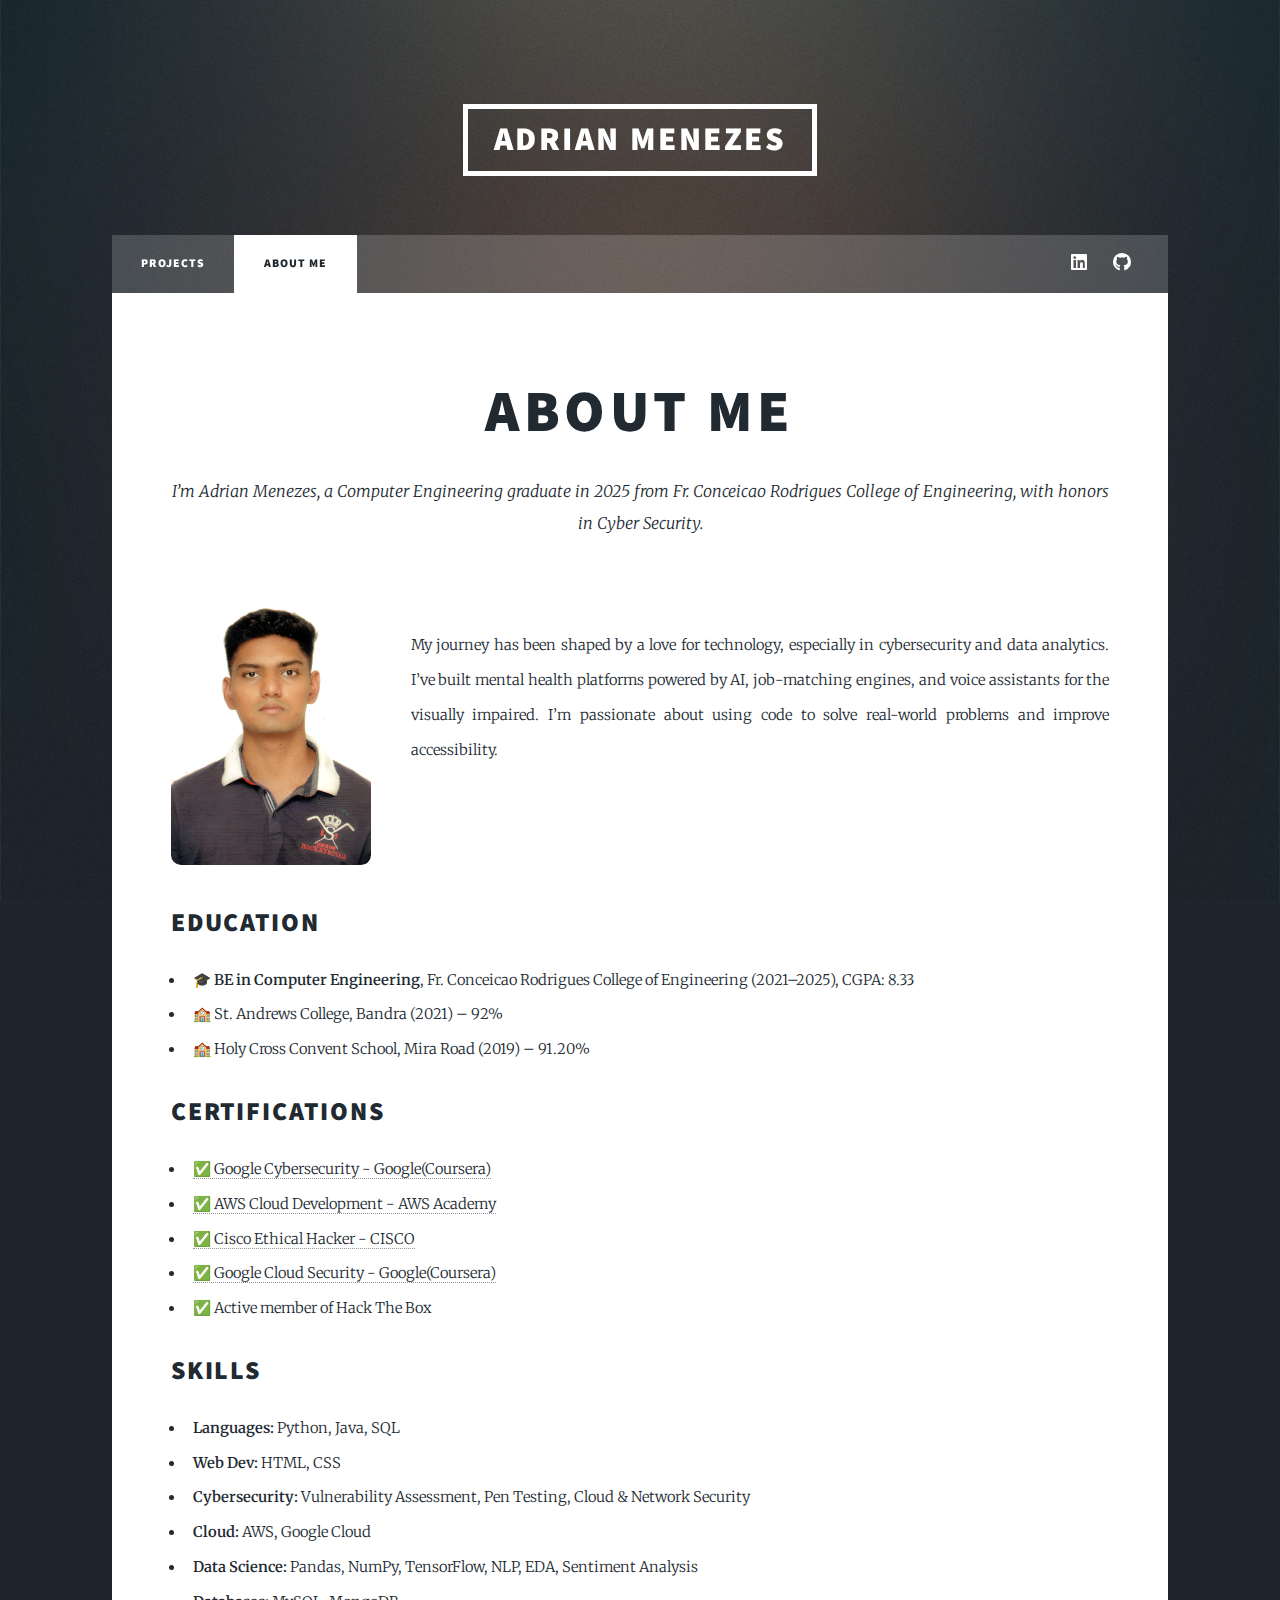
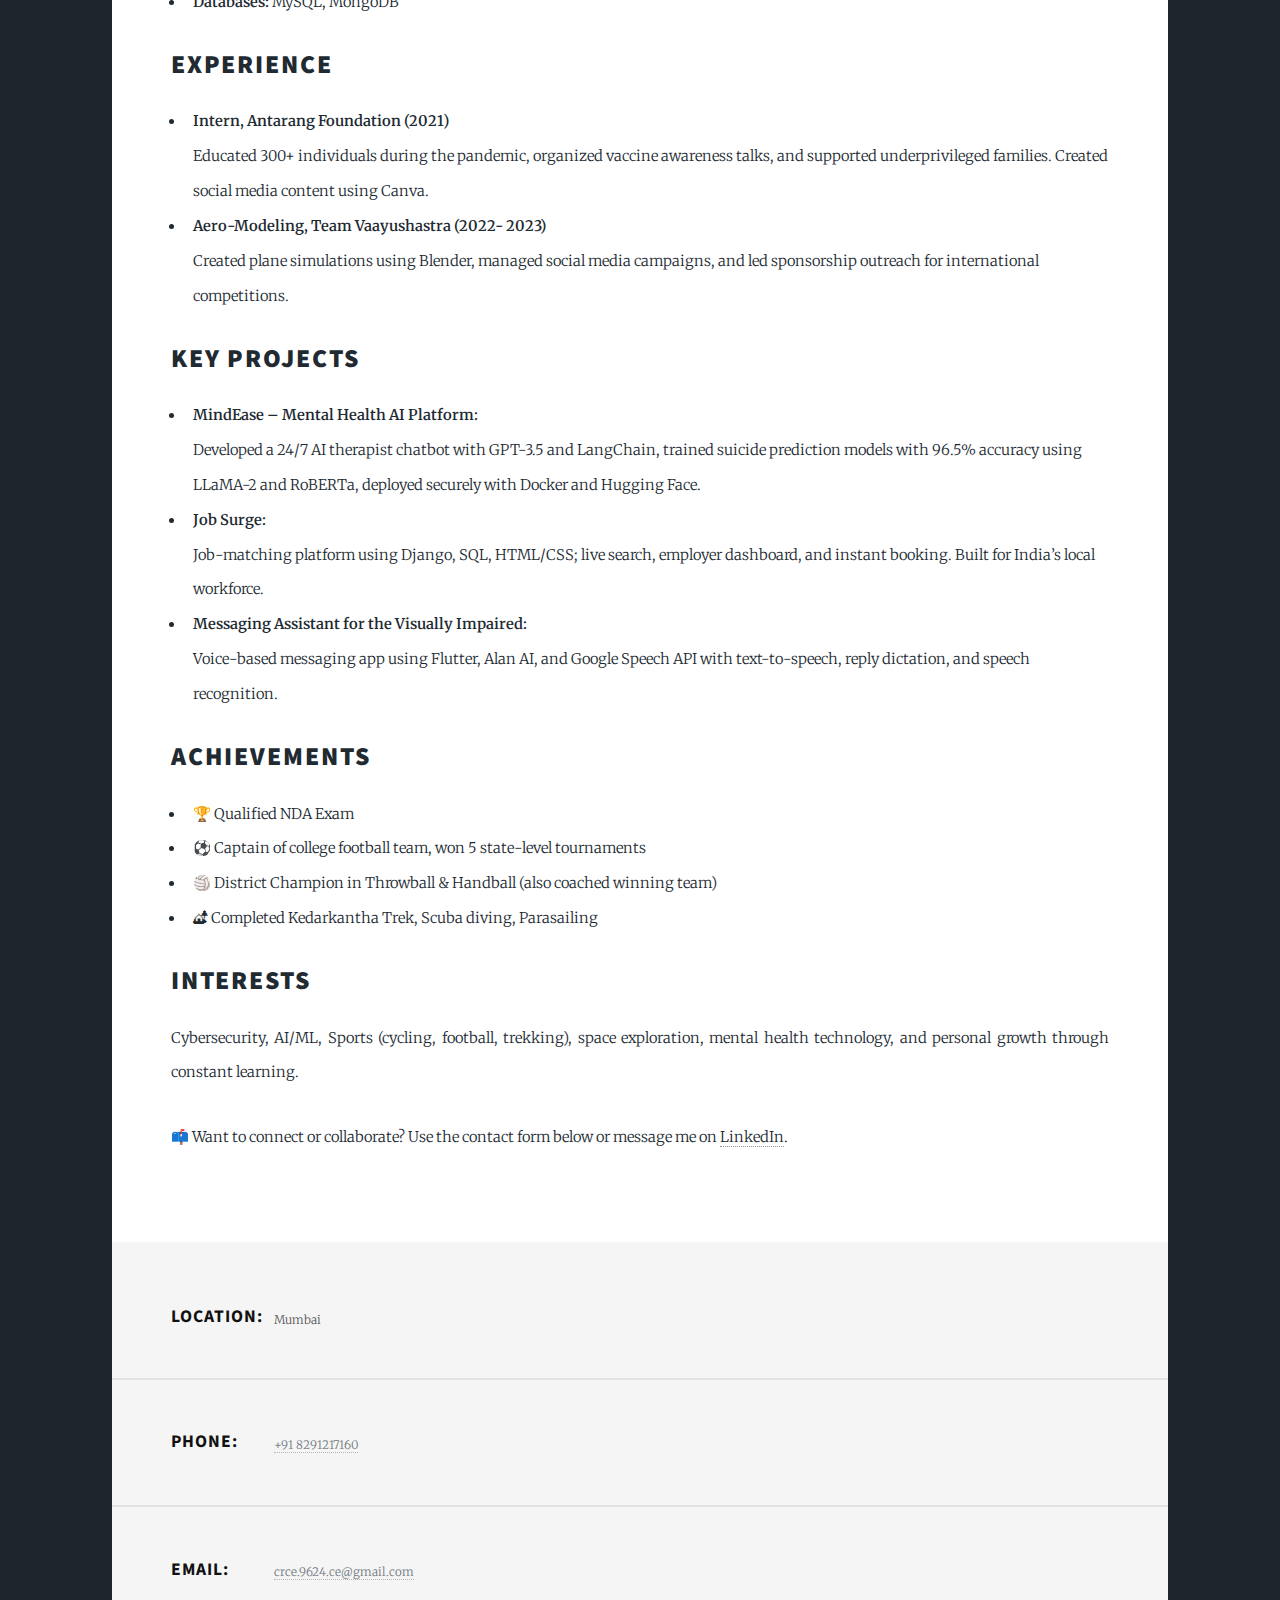
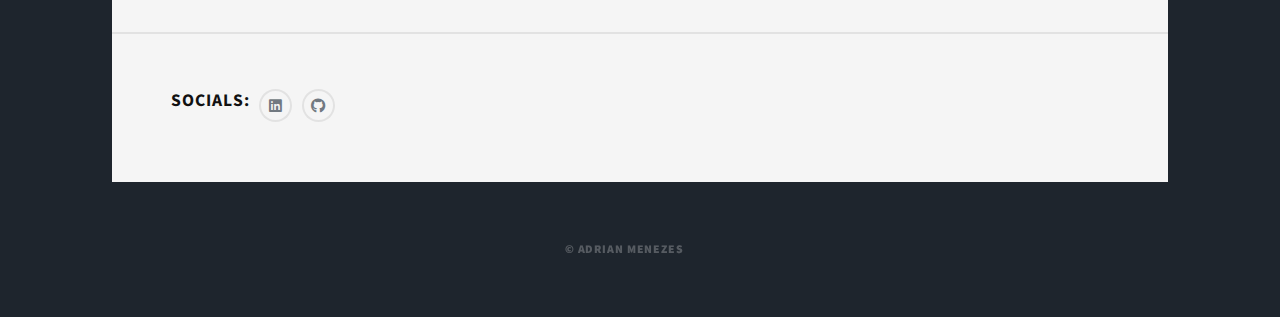
<file: generic.html>
<!DOCTYPE HTML>
<html>
<head>
  <title>About Me - Adrian Menezes</title>
  <meta charset="utf-8" />
  <meta name="viewport" content="width=device-width, initial-scale=1, user-scalable=no" />
  <link rel="stylesheet" href="assets/css/main.css" />
  <noscript><link rel="stylesheet" href="assets/css/noscript.css" /></noscript>
  
  <style>
  /* Enhancing footer headers */
	#footer h3 {
		font-size: 1.2em;
		color: #111;
		text-transform: uppercase;
		margin-bottom: 6px;
		letter-spacing: 1px;
		font-weight: bold;
	}

	#footer p {
		color: #555;
		margin-left: 15px;
		margin-top: 5px;
		margin-bottom: 10px;
	}

	#footer section.alt,
	#footer section {
		padding-bottom: 20px;
	}

	/* Optional: Space below social icons */
	#footer ul.icons.alt {
		margin-top: 10px;
	}
</style>
</head>
<body class="is-preload">

  <div id="wrapper">

    <!-- Header -->
    <header id="header">
      <a href="index.html" class="logo">Adrian Menezes</a>
    </header>

    <!-- Nav -->
    <nav id="nav">
      <ul class="links">
        <li><a href="index.html">PROJECTS</a></li>
        <li class="active"><a href="about.html">About Me</a></li>
      </ul>
      <ul class="icons">
        <li><a href="https://www.linkedin.com/in/adrian-menezes-47707222a" class="icon brands fa-linkedin"><span class="label">LinkedIn</span></a></li>
        <li><a href="https://github.com/adrianmenezes7" class="icon brands fa-github"><span class="label">GitHub</span></a></li>
      </ul>
    </nav>

    <!-- Main -->
    <div id="main">
      <section class="post">
        <header class="major">
          <h1>About Me</h1>
          <p>I’m Adrian Menezes, a Computer Engineering graduate in 2025 from Fr. Conceicao Rodrigues College of Engineering, with honors in Cyber Security.</p>
        </header>

       <div style="display: flex; align-items: flex-start; gap: 40px; flex-wrap: wrap; margin-bottom: 2em;">
  <div>
    <img src="images/Passport_Photograph_new.jpg" alt="Adrian Menezes"
         style="width: 200px; height: auto; border-radius: 10px;" />
  </div>
  <div style="flex: 1; min-width: 250px; margin-top: 30px;">
    <p>
      My journey has been shaped by a love for technology, especially in cybersecurity and data analytics.
      I’ve built mental health platforms powered by AI, job-matching engines, and voice assistants for the visually impaired.
      I’m passionate about using code to solve real-world problems and improve accessibility.
    </p>
  </div>
</div>



        <h2>Education</h2>
        <ul>
          <li>🎓 <strong>BE in Computer Engineering</strong>, Fr. Conceicao Rodrigues College of Engineering (2021–2025), CGPA: 8.33</li>
          <li>🏫 St. Andrews College, Bandra (2021) – 92%</li>
          <li>🏫 Holy Cross Convent School, Mira Road (2019) – 91.20%</li>
        </ul>

        <h2>Certifications</h2>
        <ul>
          <li><a href="https://www.credly.com/badges/43cf3b0d-8b9c-418d-b9ad-84fb99498d73/linked_in_profile">✅ Google Cybersecurity - Google(Coursera)</a></li>
          <li><a href="https://www.credly.com/badges/47b20ef6-15bf-476c-9c1a-5db9908bb82c/linked_in_profile">✅ AWS Cloud Development - AWS Academy</a></li>
          <li><a href="https://www.credly.com/badges/92cd801e-2063-445a-9509-87e14e6483b9/linked_in_profile">✅ Cisco Ethical Hacker - CISCO</a></li>
          <li><a href="https://www.coursera.org/account/accomplishments/specialization/XAPU85GCPFBJ">✅ Google Cloud Security - Google(Coursera)</a></li>
          <li>✅ Active member of Hack The Box</li>
        </ul>

        <h2>Skills</h2>
        <ul>
          <li><strong>Languages:</strong> Python, Java, SQL</li>
          <li><strong>Web Dev:</strong> HTML, CSS</li>
          <li><strong>Cybersecurity:</strong> Vulnerability Assessment, Pen Testing, Cloud & Network Security</li>
          <li><strong>Cloud:</strong> AWS, Google Cloud</li>
          <li><strong>Data Science:</strong> Pandas, NumPy, TensorFlow, NLP, EDA, Sentiment Analysis</li>
          <li><strong>Databases:</strong> MySQL, MongoDB</li>
        </ul>

        <h2>Experience</h2>
        <ul>
          <li><strong>Intern, Antarang Foundation (2021)</strong><br />
            Educated 300+ individuals during the pandemic, organized vaccine awareness talks, and supported underprivileged families. Created social media content using Canva.
          </li>
          <li><strong>Aero-Modeling, Team Vaayushastra (2022- 2023)</strong><br />
            Created plane simulations using Blender, managed social media campaigns, and led sponsorship outreach for international competitions.
          </li>
        </ul>

        <h2>Key Projects</h2>
        <ul>
          <li><strong>MindEase – Mental Health AI Platform:</strong><br />
            Developed a 24/7 AI therapist chatbot with GPT-3.5 and LangChain, trained suicide prediction models with 96.5% accuracy using LLaMA-2 and RoBERTa, deployed securely with Docker and Hugging Face.
          </li>
          <li><strong>Job Surge:</strong><br />
            Job-matching platform using Django, SQL, HTML/CSS; live search, employer dashboard, and instant booking. Built for India’s local workforce.
          </li>
          <li><strong>Messaging Assistant for the Visually Impaired:</strong><br />
            Voice-based messaging app using Flutter, Alan AI, and Google Speech API with text-to-speech, reply dictation, and speech recognition.
          </li>
        </ul>

        <h2>Achievements</h2>
        <ul>
          <li>🏆 Qualified NDA Exam</li>
          <li>⚽ Captain of college football team, won 5 state-level tournaments</li>
          <li>🏐 District Champion in Throwball & Handball (also coached winning team)</li>
          <li>🏕 Completed Kedarkantha Trek, Scuba diving, Parasailing</li>
        </ul>

        <h2>Interests</h2>
        <p>Cybersecurity, AI/ML, Sports (cycling, football, trekking), space exploration, mental health technology, and personal growth through constant learning.</p>

        <p>📫 Want to connect or collaborate? Use the contact form below or message me on <a href="https://www.linkedin.com/in/adrian-menezes-47707222a" target="_blank">LinkedIn</a>.</p>
      </section>
    </div>

    <!-- Footer -->
					<footer id="footer">
						<section class="split contact">
							<section>
								<h3>Location: </h3>
								<p>Mumbai</p>
							</section>
							<section>
								<h3>Phone:</h3>
								<p><a href="tel:+918291217160">+91 8291217160</a></p>
							</section>
							<section>
								<h3>Email:</h3>
								<p><a href="mailto:crce.9624.ce@gmail.com">crce.9624.ce@gmail.com</a></p>
							</section>
							<section>
								<h3>Socials:</h3>
								<ul class="icons alt">
									<li><a href="https://www.linkedin.com/in/adrianmenezes7/" class="icon brands alt fa-linkedin"><span class="label">linkedin</span></a></li>
									<li><a href="https://github.com/adrianmenezes7" class="icon brands alt fa-github"><span class="label">GitHub</span></a></li>
								</ul>
							</section>
						</section>
					</footer>


    <div id="copyright">
      <ul><li>&copy; Adrian Menezes</li><li>
    </div>
  </div>

  <!-- Scripts -->
  <script src="assets/js/jquery.min.js"></script>
  <script src="assets/js/jquery.scrollex.min.js"></script>
  <script src="assets/js/jquery.scrolly.min.js"></script>
  <script src="assets/js/browser.min.js"></script>
  <script src="assets/js/breakpoints.min.js"></script>
  <script src="assets/js/util.js"></script>
  <script src="assets/js/main.js"></script>

</body>
</html>
</file>
<file: assets/css/main.css>
@import url(fontawesome-all.min.css);
@import url("https://fonts.googleapis.com/css?family=Merriweather:300,700,300italic,700italic|Source+Sans+Pro:900");

/*
	Massively by HTML5 UP
	html5up.net | @ajlkn
	Free for personal and commercial use under the CCA 3.0 license (html5up.net/license)
*/

html, body, div, span, applet, object,
iframe, h1, h2, h3, h4, h5, h6, p, blockquote,
pre, a, abbr, acronym, address, big, cite,
code, del, dfn, em, img, ins, kbd, q, s, samp,
small, strike, strong, sub, sup, tt, var, b,
u, i, center, dl, dt, dd, ol, ul, li, fieldset,
form, label, legend, table, caption, tbody,
tfoot, thead, tr, th, td, article, aside,
canvas, details, embed, figure, figcaption,
footer, header, hgroup, menu, nav, output, ruby,
section, summary, time, mark, audio, video {
	margin: 0;
	padding: 0;
	border: 0;
	font-size: 100%;
	font: inherit;
	vertical-align: baseline;}

article, aside, details, figcaption, figure,
footer, header, hgroup, menu, nav, section {
	display: block;}

body {
	line-height: 1;
}

ol, ul {
	list-style: none;
}

blockquote, q {
	quotes: none;
}

	blockquote:before, blockquote:after, q:before, q:after {
		content: '';
		content: none;
	}

table {
	border-collapse: collapse;
	border-spacing: 0;
}

body {
	-webkit-text-size-adjust: none;
}

mark {
	background-color: transparent;
	color: inherit;
}

input::-moz-focus-inner {
	border: 0;
	padding: 0;
}

input, select, textarea {
	-moz-appearance: none;
	-webkit-appearance: none;
	-ms-appearance: none;
	appearance: none;
}

/* Basic */

	@-ms-viewport {
		width: device-width;
	}

	body {
		-ms-overflow-style: scrollbar;
	}

	@media screen and (max-width: 480px) {

		html, body {
			min-width: 320px;
		}

	}

	html {
		box-sizing: border-box;
	}

	*, *:before, *:after {
		box-sizing: inherit;
	}

	body {
		background-color: #1e252d;
	}

		body.is-preload *, body.is-preload *:before, body.is-preload *:after {
			-moz-animation: none !important;
			-webkit-animation: none !important;
			-ms-animation: none !important;
			animation: none !important;
			-moz-transition: none !important;
			-webkit-transition: none !important;
			-ms-transition: none !important;
			transition: none !important;
		}

/* Type */

	html {
		font-size: 16pt;
	}

		@media screen and (max-width: 1680px) {

			html {
				font-size: 12pt;
			}

		}

		@media screen and (max-width: 1280px) {

			html {
				font-size: 11pt;
			}

		}

		@media screen and (max-width: 360px) {

			html {
				font-size: 10pt;
			}

		}

	body {
		color: #212931;
	}

	body, input, select, textarea {
		font-family: "Merriweather", Georgia, serif;
		font-weight: 300;
		font-size: 1rem;
		line-height: 2.375;
	}

	a {
		-moz-transition: color 0.2s ease-in-out, background-color 0.2s ease-in-out, border-color 0.2s ease-in-out, box-shadow 0.2s ease-in-out;
		-webkit-transition: color 0.2s ease-in-out, background-color 0.2s ease-in-out, border-color 0.2s ease-in-out, box-shadow 0.2s ease-in-out;
		-ms-transition: color 0.2s ease-in-out, background-color 0.2s ease-in-out, border-color 0.2s ease-in-out, box-shadow 0.2s ease-in-out;
		transition: color 0.2s ease-in-out, background-color 0.2s ease-in-out, border-color 0.2s ease-in-out, box-shadow 0.2s ease-in-out;
		border-bottom: dotted 1px;
		text-decoration: none;
	}

		a:hover {
			border-bottom-color: transparent;
		}

	strong, b {
		font-weight: 600;
	}

	em, i {
		font-style: italic;
	}

	p {
		text-align: justify;
		margin: 0 0 2rem 0;
	}

	h1, h2, h3, h4, h5, h6 {
		font-family: "Source Sans Pro", Helvetica, sans-serif;
		font-weight: 900;
		line-height: 1.5;
		letter-spacing: 0.075em;
		text-transform: uppercase;
		margin: 0 0 1rem 0;
	}

		h1 a, h2 a, h3 a, h4 a, h5 a, h6 a {
			border-bottom: 0;
			color: inherit;
			text-decoration: none;
		}

	h1 {
		font-size: 4rem;
		line-height: 1.1;
		margin: 0 0 2rem 0;
	}

	h2 {
		font-size: 1.75rem;
		line-height: 1.3;
		margin: 0 0 1.5rem 0;
	}

	h3 {
		font-size: 1.25rem;
		margin: 0 0 1.5rem 0;
	}

	h4 {
		font-size: 1rem;
	}

	h5 {
		font-size: 0.9rem;
	}

	h6 {
		font-size: 0.8rem;
	}

	sub {
		font-size: 0.8rem;
		position: relative;
		top: 0.5rem;
	}

	sup {
		font-size: 0.8rem;
		position: relative;
		top: -0.5rem;
	}

	blockquote {
		border-left: solid 4px;
		font-style: italic;
		margin: 0 0 2rem 0;
		padding: 0.5rem 0 0.5rem 2rem;
	}

	code {
		border: solid 2px;
		font-family: "Courier New", monospace;
		font-size: 0.9rem;
		margin: 0 0.25rem;
		padding: 0.25rem 0.65rem;
	}

	pre {
		-webkit-overflow-scrolling: touch;
		font-family: "Courier New", monospace;
		font-size: 0.9rem;
		margin: 0 0 2rem 0;
	}

		pre code {
			display: block;
			line-height: 1.75;
			padding: 1rem 1.5rem;
			overflow-x: auto;
		}

	hr {
		border: 0;
		border-bottom: solid 2px;
		margin: 3rem 0;
	}

		hr.major {
			margin: 5rem 0;
		}

	.align-left {
		text-align: left;
	}

	.align-center {
		text-align: center;
	}

	.align-right {
		text-align: right;
	}

	input, select, textarea {
		color: #212931;
	}

	a {
		color: #212931;
		border-bottom-color: rgba(33, 41, 49, 0.5);
	}

		a:hover {
			border-bottom-color: transparent;
			color: #18bfef !important;
		}

	strong, b {
		color: #212931;
	}

	h1, h2, h3, h4, h5, h6 {
		color: #212931;
	}

	blockquote {
		border-left-color: #eeeeee;
	}

	code {
		background: rgba(220, 220, 220, 0.25);
		border-color: #eeeeee;
	}

	hr {
		border-bottom-color: #eeeeee;
	}

/* Row */

	.row {
		display: flex;
		flex-wrap: wrap;
		box-sizing: border-box;
		align-items: stretch;
	}

		.row > * {
			box-sizing: border-box;
		}

		.row.gtr-uniform > * > :last-child {
			margin-bottom: 0;
		}

		.row.aln-left {
			justify-content: flex-start;
		}

		.row.aln-center {
			justify-content: center;
		}

		.row.aln-right {
			justify-content: flex-end;
		}

		.row.aln-top {
			align-items: flex-start;
		}

		.row.aln-middle {
			align-items: center;
		}

		.row.aln-bottom {
			align-items: flex-end;
		}

		.row > .imp {
			order: -1;
		}

		.row > .col-1 {
			width: 8.33333%;
		}

		.row > .off-1 {
			margin-left: 8.33333%;
		}

		.row > .col-2 {
			width: 16.66667%;
		}

		.row > .off-2 {
			margin-left: 16.66667%;
		}

		.row > .col-3 {
			width: 25%;
		}

		.row > .off-3 {
			margin-left: 25%;
		}

		.row > .col-4 {
			width: 33.33333%;
		}

		.row > .off-4 {
			margin-left: 33.33333%;
		}

		.row > .col-5 {
			width: 41.66667%;
		}

		.row > .off-5 {
			margin-left: 41.66667%;
		}

		.row > .col-6 {
			width: 50%;
		}

		.row > .off-6 {
			margin-left: 50%;
		}

		.row > .col-7 {
			width: 58.33333%;
		}

		.row > .off-7 {
			margin-left: 58.33333%;
		}

		.row > .col-8 {
			width: 66.66667%;
		}

		.row > .off-8 {
			margin-left: 66.66667%;
		}

		.row > .col-9 {
			width: 75%;
		}

		.row > .off-9 {
			margin-left: 75%;
		}

		.row > .col-10 {
			width: 83.33333%;
		}

		.row > .off-10 {
			margin-left: 83.33333%;
		}

		.row > .col-11 {
			width: 91.66667%;
		}

		.row > .off-11 {
			margin-left: 91.66667%;
		}

		.row > .col-12 {
			width: 100%;
		}

		.row > .off-12 {
			margin-left: 100%;
		}

		.row.gtr-0 {
			margin-top: 0;
			margin-left: 0rem;
		}

			.row.gtr-0 > * {
				padding: 0 0 0 0rem;
			}

			.row.gtr-0.gtr-uniform {
				margin-top: 0rem;
			}

				.row.gtr-0.gtr-uniform > * {
					padding-top: 0rem;
				}

		.row.gtr-25 {
			margin-top: 0;
			margin-left: -0.375rem;
		}

			.row.gtr-25 > * {
				padding: 0 0 0 0.375rem;
			}

			.row.gtr-25.gtr-uniform {
				margin-top: -0.375rem;
			}

				.row.gtr-25.gtr-uniform > * {
					padding-top: 0.375rem;
				}

		.row.gtr-50 {
			margin-top: 0;
			margin-left: -0.75rem;
		}

			.row.gtr-50 > * {
				padding: 0 0 0 0.75rem;
			}

			.row.gtr-50.gtr-uniform {
				margin-top: -0.75rem;
			}

				.row.gtr-50.gtr-uniform > * {
					padding-top: 0.75rem;
				}

		.row {
			margin-top: 0;
			margin-left: -1.5rem;
		}

			.row > * {
				padding: 0 0 0 1.5rem;
			}

			.row.gtr-uniform {
				margin-top: -1.5rem;
			}

				.row.gtr-uniform > * {
					padding-top: 1.5rem;
				}

		.row.gtr-150 {
			margin-top: 0;
			margin-left: -2.25rem;
		}

			.row.gtr-150 > * {
				padding: 0 0 0 2.25rem;
			}

			.row.gtr-150.gtr-uniform {
				margin-top: -2.25rem;
			}

				.row.gtr-150.gtr-uniform > * {
					padding-top: 2.25rem;
				}

		.row.gtr-200 {
			margin-top: 0;
			margin-left: -3rem;
		}

			.row.gtr-200 > * {
				padding: 0 0 0 3rem;
			}

			.row.gtr-200.gtr-uniform {
				margin-top: -3rem;
			}

				.row.gtr-200.gtr-uniform > * {
					padding-top: 3rem;
				}

		@media screen and (max-width: 1680px) {

			.row {
				display: flex;
				flex-wrap: wrap;
				box-sizing: border-box;
				align-items: stretch;
			}

				.row > * {
					box-sizing: border-box;
				}

				.row.gtr-uniform > * > :last-child {
					margin-bottom: 0;
				}

				.row.aln-left {
					justify-content: flex-start;
				}

				.row.aln-center {
					justify-content: center;
				}

				.row.aln-right {
					justify-content: flex-end;
				}

				.row.aln-top {
					align-items: flex-start;
				}

				.row.aln-middle {
					align-items: center;
				}

				.row.aln-bottom {
					align-items: flex-end;
				}

				.row > .imp-xlarge {
					order: -1;
				}

				.row > .col-1-xlarge {
					width: 8.33333%;
				}

				.row > .off-1-xlarge {
					margin-left: 8.33333%;
				}

				.row > .col-2-xlarge {
					width: 16.66667%;
				}

				.row > .off-2-xlarge {
					margin-left: 16.66667%;
				}

				.row > .col-3-xlarge {
					width: 25%;
				}

				.row > .off-3-xlarge {
					margin-left: 25%;
				}

				.row > .col-4-xlarge {
					width: 33.33333%;
				}

				.row > .off-4-xlarge {
					margin-left: 33.33333%;
				}

				.row > .col-5-xlarge {
					width: 41.66667%;
				}

				.row > .off-5-xlarge {
					margin-left: 41.66667%;
				}

				.row > .col-6-xlarge {
					width: 50%;
				}

				.row > .off-6-xlarge {
					margin-left: 50%;
				}

				.row > .col-7-xlarge {
					width: 58.33333%;
				}

				.row > .off-7-xlarge {
					margin-left: 58.33333%;
				}

				.row > .col-8-xlarge {
					width: 66.66667%;
				}

				.row > .off-8-xlarge {
					margin-left: 66.66667%;
				}

				.row > .col-9-xlarge {
					width: 75%;
				}

				.row > .off-9-xlarge {
					margin-left: 75%;
				}

				.row > .col-10-xlarge {
					width: 83.33333%;
				}

				.row > .off-10-xlarge {
					margin-left: 83.33333%;
				}

				.row > .col-11-xlarge {
					width: 91.66667%;
				}

				.row > .off-11-xlarge {
					margin-left: 91.66667%;
				}

				.row > .col-12-xlarge {
					width: 100%;
				}

				.row > .off-12-xlarge {
					margin-left: 100%;
				}

				.row.gtr-0 {
					margin-top: 0;
					margin-left: 0rem;
				}

					.row.gtr-0 > * {
						padding: 0 0 0 0rem;
					}

					.row.gtr-0.gtr-uniform {
						margin-top: 0rem;
					}

						.row.gtr-0.gtr-uniform > * {
							padding-top: 0rem;
						}

				.row.gtr-25 {
					margin-top: 0;
					margin-left: -0.375rem;
				}

					.row.gtr-25 > * {
						padding: 0 0 0 0.375rem;
					}

					.row.gtr-25.gtr-uniform {
						margin-top: -0.375rem;
					}

						.row.gtr-25.gtr-uniform > * {
							padding-top: 0.375rem;
						}

				.row.gtr-50 {
					margin-top: 0;
					margin-left: -0.75rem;
				}

					.row.gtr-50 > * {
						padding: 0 0 0 0.75rem;
					}

					.row.gtr-50.gtr-uniform {
						margin-top: -0.75rem;
					}

						.row.gtr-50.gtr-uniform > * {
							padding-top: 0.75rem;
						}

				.row {
					margin-top: 0;
					margin-left: -1.5rem;
				}

					.row > * {
						padding: 0 0 0 1.5rem;
					}

					.row.gtr-uniform {
						margin-top: -1.5rem;
					}

						.row.gtr-uniform > * {
							padding-top: 1.5rem;
						}

				.row.gtr-150 {
					margin-top: 0;
					margin-left: -2.25rem;
				}

					.row.gtr-150 > * {
						padding: 0 0 0 2.25rem;
					}

					.row.gtr-150.gtr-uniform {
						margin-top: -2.25rem;
					}

						.row.gtr-150.gtr-uniform > * {
							padding-top: 2.25rem;
						}

				.row.gtr-200 {
					margin-top: 0;
					margin-left: -3rem;
				}

					.row.gtr-200 > * {
						padding: 0 0 0 3rem;
					}

					.row.gtr-200.gtr-uniform {
						margin-top: -3rem;
					}

						.row.gtr-200.gtr-uniform > * {
							padding-top: 3rem;
						}

		}

		@media screen and (max-width: 1280px) {

			.row {
				display: flex;
				flex-wrap: wrap;
				box-sizing: border-box;
				align-items: stretch;
			}

				.row > * {
					box-sizing: border-box;
				}

				.row.gtr-uniform > * > :last-child {
					margin-bottom: 0;
				}

				.row.aln-left {
					justify-content: flex-start;
				}

				.row.aln-center {
					justify-content: center;
				}

				.row.aln-right {
					justify-content: flex-end;
				}

				.row.aln-top {
					align-items: flex-start;
				}

				.row.aln-middle {
					align-items: center;
				}

				.row.aln-bottom {
					align-items: flex-end;
				}

				.row > .imp-large {
					order: -1;
				}

				.row > .col-1-large {
					width: 8.33333%;
				}

				.row > .off-1-large {
					margin-left: 8.33333%;
				}

				.row > .col-2-large {
					width: 16.66667%;
				}

				.row > .off-2-large {
					margin-left: 16.66667%;
				}

				.row > .col-3-large {
					width: 25%;
				}

				.row > .off-3-large {
					margin-left: 25%;
				}

				.row > .col-4-large {
					width: 33.33333%;
				}

				.row > .off-4-large {
					margin-left: 33.33333%;
				}

				.row > .col-5-large {
					width: 41.66667%;
				}

				.row > .off-5-large {
					margin-left: 41.66667%;
				}

				.row > .col-6-large {
					width: 50%;
				}

				.row > .off-6-large {
					margin-left: 50%;
				}

				.row > .col-7-large {
					width: 58.33333%;
				}

				.row > .off-7-large {
					margin-left: 58.33333%;
				}

				.row > .col-8-large {
					width: 66.66667%;
				}

				.row > .off-8-large {
					margin-left: 66.66667%;
				}

				.row > .col-9-large {
					width: 75%;
				}

				.row > .off-9-large {
					margin-left: 75%;
				}

				.row > .col-10-large {
					width: 83.33333%;
				}

				.row > .off-10-large {
					margin-left: 83.33333%;
				}

				.row > .col-11-large {
					width: 91.66667%;
				}

				.row > .off-11-large {
					margin-left: 91.66667%;
				}

				.row > .col-12-large {
					width: 100%;
				}

				.row > .off-12-large {
					margin-left: 100%;
				}

				.row.gtr-0 {
					margin-top: 0;
					margin-left: 0rem;
				}

					.row.gtr-0 > * {
						padding: 0 0 0 0rem;
					}

					.row.gtr-0.gtr-uniform {
						margin-top: 0rem;
					}

						.row.gtr-0.gtr-uniform > * {
							padding-top: 0rem;
						}

				.row.gtr-25 {
					margin-top: 0;
					margin-left: -0.375rem;
				}

					.row.gtr-25 > * {
						padding: 0 0 0 0.375rem;
					}

					.row.gtr-25.gtr-uniform {
						margin-top: -0.375rem;
					}

						.row.gtr-25.gtr-uniform > * {
							padding-top: 0.375rem;
						}

				.row.gtr-50 {
					margin-top: 0;
					margin-left: -0.75rem;
				}

					.row.gtr-50 > * {
						padding: 0 0 0 0.75rem;
					}

					.row.gtr-50.gtr-uniform {
						margin-top: -0.75rem;
					}

						.row.gtr-50.gtr-uniform > * {
							padding-top: 0.75rem;
						}

				.row {
					margin-top: 0;
					margin-left: -1.5rem;
				}

					.row > * {
						padding: 0 0 0 1.5rem;
					}

					.row.gtr-uniform {
						margin-top: -1.5rem;
					}

						.row.gtr-uniform > * {
							padding-top: 1.5rem;
						}

				.row.gtr-150 {
					margin-top: 0;
					margin-left: -2.25rem;
				}

					.row.gtr-150 > * {
						padding: 0 0 0 2.25rem;
					}

					.row.gtr-150.gtr-uniform {
						margin-top: -2.25rem;
					}

						.row.gtr-150.gtr-uniform > * {
							padding-top: 2.25rem;
						}

				.row.gtr-200 {
					margin-top: 0;
					margin-left: -3rem;
				}

					.row.gtr-200 > * {
						padding: 0 0 0 3rem;
					}

					.row.gtr-200.gtr-uniform {
						margin-top: -3rem;
					}

						.row.gtr-200.gtr-uniform > * {
							padding-top: 3rem;
						}

		}

		@media screen and (max-width: 980px) {

			.row {
				display: flex;
				flex-wrap: wrap;
				box-sizing: border-box;
				align-items: stretch;
			}

				.row > * {
					box-sizing: border-box;
				}

				.row.gtr-uniform > * > :last-child {
					margin-bottom: 0;
				}

				.row.aln-left {
					justify-content: flex-start;
				}

				.row.aln-center {
					justify-content: center;
				}

				.row.aln-right {
					justify-content: flex-end;
				}

				.row.aln-top {
					align-items: flex-start;
				}

				.row.aln-middle {
					align-items: center;
				}

				.row.aln-bottom {
					align-items: flex-end;
				}

				.row > .imp-medium {
					order: -1;
				}

				.row > .col-1-medium {
					width: 8.33333%;
				}

				.row > .off-1-medium {
					margin-left: 8.33333%;
				}

				.row > .col-2-medium {
					width: 16.66667%;
				}

				.row > .off-2-medium {
					margin-left: 16.66667%;
				}

				.row > .col-3-medium {
					width: 25%;
				}

				.row > .off-3-medium {
					margin-left: 25%;
				}

				.row > .col-4-medium {
					width: 33.33333%;
				}

				.row > .off-4-medium {
					margin-left: 33.33333%;
				}

				.row > .col-5-medium {
					width: 41.66667%;
				}

				.row > .off-5-medium {
					margin-left: 41.66667%;
				}

				.row > .col-6-medium {
					width: 50%;
				}

				.row > .off-6-medium {
					margin-left: 50%;
				}

				.row > .col-7-medium {
					width: 58.33333%;
				}

				.row > .off-7-medium {
					margin-left: 58.33333%;
				}

				.row > .col-8-medium {
					width: 66.66667%;
				}

				.row > .off-8-medium {
					margin-left: 66.66667%;
				}

				.row > .col-9-medium {
					width: 75%;
				}

				.row > .off-9-medium {
					margin-left: 75%;
				}

				.row > .col-10-medium {
					width: 83.33333%;
				}

				.row > .off-10-medium {
					margin-left: 83.33333%;
				}

				.row > .col-11-medium {
					width: 91.66667%;
				}

				.row > .off-11-medium {
					margin-left: 91.66667%;
				}

				.row > .col-12-medium {
					width: 100%;
				}

				.row > .off-12-medium {
					margin-left: 100%;
				}

				.row.gtr-0 {
					margin-top: 0;
					margin-left: 0rem;
				}

					.row.gtr-0 > * {
						padding: 0 0 0 0rem;
					}

					.row.gtr-0.gtr-uniform {
						margin-top: 0rem;
					}

						.row.gtr-0.gtr-uniform > * {
							padding-top: 0rem;
						}

				.row.gtr-25 {
					margin-top: 0;
					margin-left: -0.375rem;
				}

					.row.gtr-25 > * {
						padding: 0 0 0 0.375rem;
					}

					.row.gtr-25.gtr-uniform {
						margin-top: -0.375rem;
					}

						.row.gtr-25.gtr-uniform > * {
							padding-top: 0.375rem;
						}

				.row.gtr-50 {
					margin-top: 0;
					margin-left: -0.75rem;
				}

					.row.gtr-50 > * {
						padding: 0 0 0 0.75rem;
					}

					.row.gtr-50.gtr-uniform {
						margin-top: -0.75rem;
					}

						.row.gtr-50.gtr-uniform > * {
							padding-top: 0.75rem;
						}

				.row {
					margin-top: 0;
					margin-left: -1.5rem;
				}

					.row > * {
						padding: 0 0 0 1.5rem;
					}

					.row.gtr-uniform {
						margin-top: -1.5rem;
					}

						.row.gtr-uniform > * {
							padding-top: 1.5rem;
						}

				.row.gtr-150 {
					margin-top: 0;
					margin-left: -2.25rem;
				}

					.row.gtr-150 > * {
						padding: 0 0 0 2.25rem;
					}

					.row.gtr-150.gtr-uniform {
						margin-top: -2.25rem;
					}

						.row.gtr-150.gtr-uniform > * {
							padding-top: 2.25rem;
						}

				.row.gtr-200 {
					margin-top: 0;
					margin-left: -3rem;
				}

					.row.gtr-200 > * {
						padding: 0 0 0 3rem;
					}

					.row.gtr-200.gtr-uniform {
						margin-top: -3rem;
					}

						.row.gtr-200.gtr-uniform > * {
							padding-top: 3rem;
						}

		}

		@media screen and (max-width: 736px) {

			.row {
				display: flex;
				flex-wrap: wrap;
				box-sizing: border-box;
				align-items: stretch;
			}

				.row > * {
					box-sizing: border-box;
				}

				.row.gtr-uniform > * > :last-child {
					margin-bottom: 0;
				}

				.row.aln-left {
					justify-content: flex-start;
				}

				.row.aln-center {
					justify-content: center;
				}

				.row.aln-right {
					justify-content: flex-end;
				}

				.row.aln-top {
					align-items: flex-start;
				}

				.row.aln-middle {
					align-items: center;
				}

				.row.aln-bottom {
					align-items: flex-end;
				}

				.row > .imp-small {
					order: -1;
				}

				.row > .col-1-small {
					width: 8.33333%;
				}

				.row > .off-1-small {
					margin-left: 8.33333%;
				}

				.row > .col-2-small {
					width: 16.66667%;
				}

				.row > .off-2-small {
					margin-left: 16.66667%;
				}

				.row > .col-3-small {
					width: 25%;
				}

				.row > .off-3-small {
					margin-left: 25%;
				}

				.row > .col-4-small {
					width: 33.33333%;
				}

				.row > .off-4-small {
					margin-left: 33.33333%;
				}

				.row > .col-5-small {
					width: 41.66667%;
				}

				.row > .off-5-small {
					margin-left: 41.66667%;
				}

				.row > .col-6-small {
					width: 50%;
				}

				.row > .off-6-small {
					margin-left: 50%;
				}

				.row > .col-7-small {
					width: 58.33333%;
				}

				.row > .off-7-small {
					margin-left: 58.33333%;
				}

				.row > .col-8-small {
					width: 66.66667%;
				}

				.row > .off-8-small {
					margin-left: 66.66667%;
				}

				.row > .col-9-small {
					width: 75%;
				}

				.row > .off-9-small {
					margin-left: 75%;
				}

				.row > .col-10-small {
					width: 83.33333%;
				}

				.row > .off-10-small {
					margin-left: 83.33333%;
				}

				.row > .col-11-small {
					width: 91.66667%;
				}

				.row > .off-11-small {
					margin-left: 91.66667%;
				}

				.row > .col-12-small {
					width: 100%;
				}

				.row > .off-12-small {
					margin-left: 100%;
				}

				.row.gtr-0 {
					margin-top: 0;
					margin-left: 0rem;
				}

					.row.gtr-0 > * {
						padding: 0 0 0 0rem;
					}

					.row.gtr-0.gtr-uniform {
						margin-top: 0rem;
					}

						.row.gtr-0.gtr-uniform > * {
							padding-top: 0rem;
						}

				.row.gtr-25 {
					margin-top: 0;
					margin-left: -0.375rem;
				}

					.row.gtr-25 > * {
						padding: 0 0 0 0.375rem;
					}

					.row.gtr-25.gtr-uniform {
						margin-top: -0.375rem;
					}

						.row.gtr-25.gtr-uniform > * {
							padding-top: 0.375rem;
						}

				.row.gtr-50 {
					margin-top: 0;
					margin-left: -0.75rem;
				}

					.row.gtr-50 > * {
						padding: 0 0 0 0.75rem;
					}

					.row.gtr-50.gtr-uniform {
						margin-top: -0.75rem;
					}

						.row.gtr-50.gtr-uniform > * {
							padding-top: 0.75rem;
						}

				.row {
					margin-top: 0;
					margin-left: -1.5rem;
				}

					.row > * {
						padding: 0 0 0 1.5rem;
					}

					.row.gtr-uniform {
						margin-top: -1.5rem;
					}

						.row.gtr-uniform > * {
							padding-top: 1.5rem;
						}

				.row.gtr-150 {
					margin-top: 0;
					margin-left: -2.25rem;
				}

					.row.gtr-150 > * {
						padding: 0 0 0 2.25rem;
					}

					.row.gtr-150.gtr-uniform {
						margin-top: -2.25rem;
					}

						.row.gtr-150.gtr-uniform > * {
							padding-top: 2.25rem;
						}

				.row.gtr-200 {
					margin-top: 0;
					margin-left: -3rem;
				}

					.row.gtr-200 > * {
						padding: 0 0 0 3rem;
					}

					.row.gtr-200.gtr-uniform {
						margin-top: -3rem;
					}

						.row.gtr-200.gtr-uniform > * {
							padding-top: 3rem;
						}

		}

		@media screen and (max-width: 480px) {

			.row {
				display: flex;
				flex-wrap: wrap;
				box-sizing: border-box;
				align-items: stretch;
			}

				.row > * {
					box-sizing: border-box;
				}

				.row.gtr-uniform > * > :last-child {
					margin-bottom: 0;
				}

				.row.aln-left {
					justify-content: flex-start;
				}

				.row.aln-center {
					justify-content: center;
				}

				.row.aln-right {
					justify-content: flex-end;
				}

				.row.aln-top {
					align-items: flex-start;
				}

				.row.aln-middle {
					align-items: center;
				}

				.row.aln-bottom {
					align-items: flex-end;
				}

				.row > .imp-xsmall {
					order: -1;
				}

				.row > .col-1-xsmall {
					width: 8.33333%;
				}

				.row > .off-1-xsmall {
					margin-left: 8.33333%;
				}

				.row > .col-2-xsmall {
					width: 16.66667%;
				}

				.row > .off-2-xsmall {
					margin-left: 16.66667%;
				}

				.row > .col-3-xsmall {
					width: 25%;
				}

				.row > .off-3-xsmall {
					margin-left: 25%;
				}

				.row > .col-4-xsmall {
					width: 33.33333%;
				}

				.row > .off-4-xsmall {
					margin-left: 33.33333%;
				}

				.row > .col-5-xsmall {
					width: 41.66667%;
				}

				.row > .off-5-xsmall {
					margin-left: 41.66667%;
				}

				.row > .col-6-xsmall {
					width: 50%;
				}

				.row > .off-6-xsmall {
					margin-left: 50%;
				}

				.row > .col-7-xsmall {
					width: 58.33333%;
				}

				.row > .off-7-xsmall {
					margin-left: 58.33333%;
				}

				.row > .col-8-xsmall {
					width: 66.66667%;
				}

				.row > .off-8-xsmall {
					margin-left: 66.66667%;
				}

				.row > .col-9-xsmall {
					width: 75%;
				}

				.row > .off-9-xsmall {
					margin-left: 75%;
				}

				.row > .col-10-xsmall {
					width: 83.33333%;
				}

				.row > .off-10-xsmall {
					margin-left: 83.33333%;
				}

				.row > .col-11-xsmall {
					width: 91.66667%;
				}

				.row > .off-11-xsmall {
					margin-left: 91.66667%;
				}

				.row > .col-12-xsmall {
					width: 100%;
				}

				.row > .off-12-xsmall {
					margin-left: 100%;
				}

				.row.gtr-0 {
					margin-top: 0;
					margin-left: 0rem;
				}

					.row.gtr-0 > * {
						padding: 0 0 0 0rem;
					}

					.row.gtr-0.gtr-uniform {
						margin-top: 0rem;
					}

						.row.gtr-0.gtr-uniform > * {
							padding-top: 0rem;
						}

				.row.gtr-25 {
					margin-top: 0;
					margin-left: -0.375rem;
				}

					.row.gtr-25 > * {
						padding: 0 0 0 0.375rem;
					}

					.row.gtr-25.gtr-uniform {
						margin-top: -0.375rem;
					}

						.row.gtr-25.gtr-uniform > * {
							padding-top: 0.375rem;
						}

				.row.gtr-50 {
					margin-top: 0;
					margin-left: -0.75rem;
				}

					.row.gtr-50 > * {
						padding: 0 0 0 0.75rem;
					}

					.row.gtr-50.gtr-uniform {
						margin-top: -0.75rem;
					}

						.row.gtr-50.gtr-uniform > * {
							padding-top: 0.75rem;
						}

				.row {
					margin-top: 0;
					margin-left: -1.5rem;
				}

					.row > * {
						padding: 0 0 0 1.5rem;
					}

					.row.gtr-uniform {
						margin-top: -1.5rem;
					}

						.row.gtr-uniform > * {
							padding-top: 1.5rem;
						}

				.row.gtr-150 {
					margin-top: 0;
					margin-left: -2.25rem;
				}

					.row.gtr-150 > * {
						padding: 0 0 0 2.25rem;
					}

					.row.gtr-150.gtr-uniform {
						margin-top: -2.25rem;
					}

						.row.gtr-150.gtr-uniform > * {
							padding-top: 2.25rem;
						}

				.row.gtr-200 {
					margin-top: 0;
					margin-left: -3rem;
				}

					.row.gtr-200 > * {
						padding: 0 0 0 3rem;
					}

					.row.gtr-200.gtr-uniform {
						margin-top: -3rem;
					}

						.row.gtr-200.gtr-uniform > * {
							padding-top: 3rem;
						}

		}

		@media screen and (max-width: 360px) {

			.row {
				display: flex;
				flex-wrap: wrap;
				box-sizing: border-box;
				align-items: stretch;
			}

				.row > * {
					box-sizing: border-box;
				}

				.row.gtr-uniform > * > :last-child {
					margin-bottom: 0;
				}

				.row.aln-left {
					justify-content: flex-start;
				}

				.row.aln-center {
					justify-content: center;
				}

				.row.aln-right {
					justify-content: flex-end;
				}

				.row.aln-top {
					align-items: flex-start;
				}

				.row.aln-middle {
					align-items: center;
				}

				.row.aln-bottom {
					align-items: flex-end;
				}

				.row > .imp-xxsmall {
					order: -1;
				}

				.row > .col-1-xxsmall {
					width: 8.33333%;
				}

				.row > .off-1-xxsmall {
					margin-left: 8.33333%;
				}

				.row > .col-2-xxsmall {
					width: 16.66667%;
				}

				.row > .off-2-xxsmall {
					margin-left: 16.66667%;
				}

				.row > .col-3-xxsmall {
					width: 25%;
				}

				.row > .off-3-xxsmall {
					margin-left: 25%;
				}

				.row > .col-4-xxsmall {
					width: 33.33333%;
				}

				.row > .off-4-xxsmall {
					margin-left: 33.33333%;
				}

				.row > .col-5-xxsmall {
					width: 41.66667%;
				}

				.row > .off-5-xxsmall {
					margin-left: 41.66667%;
				}

				.row > .col-6-xxsmall {
					width: 50%;
				}

				.row > .off-6-xxsmall {
					margin-left: 50%;
				}

				.row > .col-7-xxsmall {
					width: 58.33333%;
				}

				.row > .off-7-xxsmall {
					margin-left: 58.33333%;
				}

				.row > .col-8-xxsmall {
					width: 66.66667%;
				}

				.row > .off-8-xxsmall {
					margin-left: 66.66667%;
				}

				.row > .col-9-xxsmall {
					width: 75%;
				}

				.row > .off-9-xxsmall {
					margin-left: 75%;
				}

				.row > .col-10-xxsmall {
					width: 83.33333%;
				}

				.row > .off-10-xxsmall {
					margin-left: 83.33333%;
				}

				.row > .col-11-xxsmall {
					width: 91.66667%;
				}

				.row > .off-11-xxsmall {
					margin-left: 91.66667%;
				}

				.row > .col-12-xxsmall {
					width: 100%;
				}

				.row > .off-12-xxsmall {
					margin-left: 100%;
				}

				.row.gtr-0 {
					margin-top: 0;
					margin-left: 0rem;
				}

					.row.gtr-0 > * {
						padding: 0 0 0 0rem;
					}

					.row.gtr-0.gtr-uniform {
						margin-top: 0rem;
					}

						.row.gtr-0.gtr-uniform > * {
							padding-top: 0rem;
						}

				.row.gtr-25 {
					margin-top: 0;
					margin-left: -0.375rem;
				}

					.row.gtr-25 > * {
						padding: 0 0 0 0.375rem;
					}

					.row.gtr-25.gtr-uniform {
						margin-top: -0.375rem;
					}

						.row.gtr-25.gtr-uniform > * {
							padding-top: 0.375rem;
						}

				.row.gtr-50 {
					margin-top: 0;
					margin-left: -0.75rem;
				}

					.row.gtr-50 > * {
						padding: 0 0 0 0.75rem;
					}

					.row.gtr-50.gtr-uniform {
						margin-top: -0.75rem;
					}

						.row.gtr-50.gtr-uniform > * {
							padding-top: 0.75rem;
						}

				.row {
					margin-top: 0;
					margin-left: -1.5rem;
				}

					.row > * {
						padding: 0 0 0 1.5rem;
					}

					.row.gtr-uniform {
						margin-top: -1.5rem;
					}

						.row.gtr-uniform > * {
							padding-top: 1.5rem;
						}

				.row.gtr-150 {
					margin-top: 0;
					margin-left: -2.25rem;
				}

					.row.gtr-150 > * {
						padding: 0 0 0 2.25rem;
					}

					.row.gtr-150.gtr-uniform {
						margin-top: -2.25rem;
					}

						.row.gtr-150.gtr-uniform > * {
							padding-top: 2.25rem;
						}

				.row.gtr-200 {
					margin-top: 0;
					margin-left: -3rem;
				}

					.row.gtr-200 > * {
						padding: 0 0 0 3rem;
					}

					.row.gtr-200.gtr-uniform {
						margin-top: -3rem;
					}

						.row.gtr-200.gtr-uniform > * {
							padding-top: 3rem;
						}

		}

/* Box */

	.box {
		border: solid 2px;
		margin-bottom: 2rem;
		padding: 1.5rem;
	}

		.box > :last-child,
		.box > :last-child > :last-child,
		.box > :last-child > :last-child > :last-child {
			margin-bottom: 0;
		}

		.box.alt {
			border: 0;
			border-radius: 0;
			padding: 0;
		}

	.box {
		border-color: #eeeeee;
	}

/* Button */

	input[type="submit"],
	input[type="reset"],
	input[type="button"],
	button,
	.button {
		-moz-appearance: none;
		-webkit-appearance: none;
		-ms-appearance: none;
		appearance: none;
		-moz-transition: background-color 0.2s ease-in-out, box-shadow 0.2s ease-in-out, color 0.2s ease-in-out;
		-webkit-transition: background-color 0.2s ease-in-out, box-shadow 0.2s ease-in-out, color 0.2s ease-in-out;
		-ms-transition: background-color 0.2s ease-in-out, box-shadow 0.2s ease-in-out, color 0.2s ease-in-out;
		transition: background-color 0.2s ease-in-out, box-shadow 0.2s ease-in-out, color 0.2s ease-in-out;
		border: 0;
		border-radius: 0;
		cursor: pointer;
		display: inline-block;
		font-family: "Source Sans Pro", Helvetica, sans-serif;
		font-size: 0.8rem;
		font-weight: 900;
		letter-spacing: 0.075em;
		height: 3rem;
		line-height: 3rem;
		padding: 0 2rem;
		text-align: center;
		text-decoration: none;
		text-transform: uppercase;
		white-space: nowrap;
	}

		input[type="submit"].icon:before,
		input[type="reset"].icon:before,
		input[type="button"].icon:before,
		button.icon:before,
		.button.icon:before {
			margin-right: 0.5rem;
		}

		input[type="submit"].icon.solo,
		input[type="reset"].icon.solo,
		input[type="button"].icon.solo,
		button.icon.solo,
		.button.icon.solo {
			position: relative;
			width: 4rem;
			height: 4rem;
			line-height: 4rem;
			border-radius: 4rem;
			text-indent: 4rem;
			overflow: hidden;
			padding: 0;
			white-space: nowrap;
		}

			input[type="submit"].icon.solo:before,
			input[type="reset"].icon.solo:before,
			input[type="button"].icon.solo:before,
			button.icon.solo:before,
			.button.icon.solo:before {
				position: absolute;
				display: block;
				top: 0;
				left: 0;
				width: inherit;
				height: inherit;
				line-height: inherit;
				font-size: 1.25rem;
				margin-right: 0;
				text-align: center;
				text-indent: 0;
			}

		input[type="submit"].fit,
		input[type="reset"].fit,
		input[type="button"].fit,
		button.fit,
		.button.fit {
			width: 100%;
		}

		input[type="submit"].small,
		input[type="reset"].small,
		input[type="button"].small,
		button.small,
		.button.small {
			font-size: 0.7rem;
			height: 2.5rem;
			line-height: 2.5rem;
			padding: 0 1.5rem;
		}

		input[type="submit"].large,
		input[type="reset"].large,
		input[type="button"].large,
		button.large,
		.button.large {
			font-size: 0.9rem;
			height: 3.5rem;
			line-height: 3.5rem;
			padding: 0 2.75rem;
		}

		@media screen and (max-width: 980px) {

			input[type="submit"],
			input[type="reset"],
			input[type="button"],
			button,
			.button {
				font-size: 0.9rem;
				height: 3.25rem;
				line-height: 3.25rem;
			}

				input[type="submit"].large,
				input[type="reset"].large,
				input[type="button"].large,
				button.large,
				.button.large {
					font-size: 1rem;
					height: 3.75rem;
					line-height: 3.75rem;
				}

		}

		input[type="submit"].disabled, input[type="submit"]:disabled,
		input[type="reset"].disabled,
		input[type="reset"]:disabled,
		input[type="button"].disabled,
		input[type="button"]:disabled,
		button.disabled,
		button:disabled,
		.button.disabled,
		.button:disabled {
			pointer-events: none;
			opacity: 0.25;
		}

	input[type="submit"],
	input[type="reset"],
	input[type="button"],
	button,
	.button {
		background-color: transparent;
		box-shadow: inset 0 0 0 2px #212931;
		color: #212931 !important;
	}

		input[type="submit"]:hover,
		input[type="reset"]:hover,
		input[type="button"]:hover,
		button:hover,
		.button:hover {
			box-shadow: inset 0 0 0 2px #18bfef;
			color: #18bfef !important;
		}

		input[type="submit"].primary,
		input[type="reset"].primary,
		input[type="button"].primary,
		button.primary,
		.button.primary {
			background-color: #212931;
			box-shadow: none;
			color: #ffffff !important;
		}

			input[type="submit"].primary:hover,
			input[type="reset"].primary:hover,
			input[type="button"].primary:hover,
			button.primary:hover,
			.button.primary:hover {
				background-color: #18bfef;
			}

/* Form */

	form {
		margin: 0 0 2rem 0;
	}

		form > :last-child {
			margin-bottom: 0;
		}

		form > .fields {
			display: -moz-flex;
			display: -webkit-flex;
			display: -ms-flex;
			display: flex;
			-moz-flex-wrap: wrap;
			-webkit-flex-wrap: wrap;
			-ms-flex-wrap: wrap;
			flex-wrap: wrap;
			width: calc(100% + 3rem);
			margin: -1.5rem 0 2rem -1.5rem;
		}

			form > .fields > .field {
				-moz-flex-grow: 0;
				-webkit-flex-grow: 0;
				-ms-flex-grow: 0;
				flex-grow: 0;
				-moz-flex-shrink: 0;
				-webkit-flex-shrink: 0;
				-ms-flex-shrink: 0;
				flex-shrink: 0;
				padding: 1.5rem 0 0 1.5rem;
				width: calc(100% - 1.5rem);
			}

				form > .fields > .field.half {
					width: calc(50% - 0.75rem);
				}

				form > .fields > .field.third {
					width: calc(100%/3 - 0.5rem);
				}

				form > .fields > .field.quarter {
					width: calc(25% - 0.375rem);
				}

		@media screen and (max-width: 480px) {

			form > .fields {
				width: calc(100% + 3rem);
				margin: -1.5rem 0 2rem -1.5rem;
			}

				form > .fields > .field {
					padding: 1.5rem 0 0 1.5rem;
					width: calc(100% - 1.5rem);
				}

					form > .fields > .field.half {
						width: calc(100% - 1.5rem);
					}

					form > .fields > .field.third {
						width: calc(100% - 1.5rem);
					}

					form > .fields > .field.quarter {
						width: calc(100% - 1.5rem);
					}

		}

	label {
		display: block;
		font-family: "Source Sans Pro", Helvetica, sans-serif;
		font-weight: 900;
		line-height: 1.5;
		letter-spacing: 0.075em;
		font-size: 0.8rem;
		text-transform: uppercase;
		margin: 0 0 0.75rem 0;
	}

		@media screen and (max-width: 980px) {

			label {
				font-size: 0.9rem;
			}

		}

	input[type="text"],
	input[type="password"],
	input[type="email"],
	select,
	textarea {
		-moz-appearance: none;
		-webkit-appearance: none;
		-ms-appearance: none;
		appearance: none;
		background: transparent;
		border-radius: 0;
		border: solid 2px;
		color: inherit;
		display: block;
		outline: 0;
		padding: 0 1rem;
		text-decoration: none;
		width: 100%;
	}

		input[type="text"]:invalid,
		input[type="password"]:invalid,
		input[type="email"]:invalid,
		select:invalid,
		textarea:invalid {
			box-shadow: none;
		}

	select {
		background-size: 1.25rem;
		background-repeat: no-repeat;
		background-position: calc(100% - 1rem) center;
		height: 3rem;
		padding-right: 3rem;
		text-overflow: ellipsis;
	}

		select:focus::-ms-value {
			background-color: transparent;
		}

		select::-ms-expand {
			display: none;
		}

	input[type="text"],
	input[type="password"],
	input[type="email"],
	select {
		height: 3rem;
	}

	textarea {
		padding: 0.75rem 1rem;
	}

	input[type="checkbox"],
	input[type="radio"] {
		-moz-appearance: none;
		-webkit-appearance: none;
		-ms-appearance: none;
		appearance: none;
		display: block;
		float: left;
		margin-right: -2rem;
		opacity: 0;
		width: 1rem;
		z-index: -1;
	}

		input[type="checkbox"] + label,
		input[type="radio"] + label {
			text-decoration: none;
			cursor: pointer;
			display: inline-block;
			font-size: 1rem;
			letter-spacing: 0;
			font-family: "Merriweather", Georgia, serif;
			text-transform: none;
			font-weight: 300;
			padding-left: 2.8rem;
			padding-right: 1rem;
			position: relative;
		}

			input[type="checkbox"] + label:before,
			input[type="radio"] + label:before {
				-moz-osx-font-smoothing: grayscale;
				-webkit-font-smoothing: antialiased;
				display: inline-block;
				font-style: normal;
				font-variant: normal;
				text-rendering: auto;
				line-height: 1;
				text-transform: none !important;
				font-family: 'Font Awesome 5 Free';
				font-weight: 900;
			}

			input[type="checkbox"] + label:before,
			input[type="radio"] + label:before {
				border-radius: 0;
				border: solid 2px;
				content: '';
				display: inline-block;
				font-size: 0.8rem;
				height: 1.8rem;
				left: 0;
				line-height: 1.65rem;
				position: absolute;
				text-align: center;
				top: -0.125rem;
				width: 1.8rem;
			}

		input[type="checkbox"]:checked + label:before,
		input[type="radio"]:checked + label:before {
			content: '\f00c';
		}

	input[type="checkbox"] + label:before {
		border-radius: 0;
	}

	input[type="radio"] + label:before {
		border-radius: 100%;
	}

	::-webkit-input-placeholder {
		opacity: 1.0;
	}

	:-moz-placeholder {
		opacity: 1.0;
	}

	::-moz-placeholder {
		opacity: 1.0;
	}

	:-ms-input-placeholder {
		opacity: 1.0;
	}

	label {
		color: #212931;
	}

	input[type="text"],
	input[type="password"],
	input[type="email"],
	select,
	textarea {
		border-color: #eeeeee;
	}

		input[type="text"]:focus,
		input[type="password"]:focus,
		input[type="email"]:focus,
		select:focus,
		textarea:focus {
			border-color: #18bfef;
		}

	select {
		background-image: url("data:image/svg+xml;charset=utf8,%3Csvg xmlns='http://www.w3.org/2000/svg' width='40' height='40' preserveAspectRatio='none' viewBox='0 0 40 40'%3E%3Cpath d='M9.4,12.3l10.4,10.4l10.4-10.4c0.2-0.2,0.5-0.4,0.9-0.4c0.3,0,0.6,0.1,0.9,0.4l3.3,3.3c0.2,0.2,0.4,0.5,0.4,0.9 c0,0.4-0.1,0.6-0.4,0.9L20.7,31.9c-0.2,0.2-0.5,0.4-0.9,0.4c-0.3,0-0.6-0.1-0.9-0.4L4.3,17.3c-0.2-0.2-0.4-0.5-0.4-0.9 c0-0.4,0.1-0.6,0.4-0.9l3.3-3.3c0.2-0.2,0.5-0.4,0.9-0.4S9.1,12.1,9.4,12.3z' fill='%23eeeeee' /%3E%3C/svg%3E");
	}

		select option {
			background-color: #ffffff;
			color: #212931;
		}

	.select-wrapper:before {
		color: #eeeeee;
	}

	input[type="checkbox"] + label,
	input[type="radio"] + label {
		color: #212931;
	}

		input[type="checkbox"] + label:before,
		input[type="radio"] + label:before {
			border-color: #eeeeee;
		}

	input[type="checkbox"]:checked + label:before,
	input[type="radio"]:checked + label:before {
		background-color: #212931;
		border-color: #212931;
		color: #ffffff;
	}

	input[type="checkbox"]:focus + label:before,
	input[type="radio"]:focus + label:before {
		border-color: #18bfef;
	}

	::-webkit-input-placeholder {
		color: #909498 !important;
	}

	:-moz-placeholder {
		color: #909498 !important;
	}

	::-moz-placeholder {
		color: #909498 !important;
	}

	:-ms-input-placeholder {
		color: #909498 !important;
	}

	.formerize-placeholder {
		color: #909498 !important;
	}

/* Icon */

	.icon {
		text-decoration: none;
		border-bottom: none;
		position: relative;
	}

		.icon:before {
			-moz-osx-font-smoothing: grayscale;
			-webkit-font-smoothing: antialiased;
			display: inline-block;
			font-style: normal;
			font-variant: normal;
			text-rendering: auto;
			line-height: 1;
			text-transform: none !important;
			font-family: 'Font Awesome 5 Free';
			font-weight: 400;
		}

		.icon > .label {
			display: none;
		}

		.icon:before {
			line-height: inherit;
		}

		.icon.solid:before {
			font-weight: 900;
		}

		.icon.brands:before {
			font-family: 'Font Awesome 5 Brands';
		}

/* Image */

	.image {
		border: 0;
		display: inline-block;
		position: relative;
	}

		.image img {
			display: block;
		}

		.image.left, .image.right {
			max-width: 40%;
		}

			.image.left img, .image.right img {
				width: 100%;
			}

		.image.left {
			float: left;
			margin: 0 2rem 2rem 0;
			top: 0.75rem;
		}

		.image.right {
			float: right;
			margin: 0 0 2rem 2rem;
			top: 0.75rem;
		}

		.image.fit {
			display: block;
			margin: 2.5rem 0;
			width: 100%;
		}

			.image.fit:first-child {
				margin-top: 0;
			}

			.image.fit img {
				width: 100%;
			}

		.image.main {
			display: block;
			margin: 4rem 0;
			width: 100%;
		}

			.image.main:first-child {
				margin-top: 0;
			}

			.image.main img {
				width: 100%;
			}

		@media screen and (max-width: 736px) {

			.image.fit {
				margin: 2rem 0;
			}

			.image.main {
				margin: 2rem 0;
			}

		}

	a.image {
		overflow: hidden;
	}

		a.image img {
			-moz-transition: -moz-transform 0.2s ease-out;
			-webkit-transition: -webkit-transform 0.2s ease-out;
			-ms-transition: -ms-transform 0.2s ease-out;
			transition: transform 0.2s ease-out;
		}

		a.image:hover img {
			-moz-transform: scale(1.05);
			-webkit-transform: scale(1.05);
			-ms-transform: scale(1.05);
			transform: scale(1.05);
		}

/* Actions */

	ul.actions {
		display: -moz-flex;
		display: -webkit-flex;
		display: -ms-flex;
		display: flex;
		cursor: default;
		list-style: none;
		margin-left: -1rem;
		padding-left: 0;
	}

		ul.actions li {
			padding: 0 0 0 1rem;
			vertical-align: middle;
		}

		ul.actions.special {
			-moz-justify-content: center;
			-webkit-justify-content: center;
			-ms-justify-content: center;
			justify-content: center;
			width: 100%;
			margin-left: 0;
		}

			ul.actions.special li:first-child {
				padding-left: 0;
			}

		ul.actions.stacked {
			-moz-flex-direction: column;
			-webkit-flex-direction: column;
			-ms-flex-direction: column;
			flex-direction: column;
			margin-left: 0;
		}

			ul.actions.stacked li {
				padding: 1.3rem 0 0 0;
			}

				ul.actions.stacked li:first-child {
					padding-top: 0;
				}

		ul.actions.fit {
			width: calc(100% + 1rem);
		}

			ul.actions.fit li {
				-moz-flex-grow: 1;
				-webkit-flex-grow: 1;
				-ms-flex-grow: 1;
				flex-grow: 1;
				-moz-flex-shrink: 1;
				-webkit-flex-shrink: 1;
				-ms-flex-shrink: 1;
				flex-shrink: 1;
				width: 100%;
			}

				ul.actions.fit li > * {
					width: 100%;
				}

			ul.actions.fit.stacked {
				width: 100%;
			}

		@media screen and (max-width: 480px) {

			ul.actions:not(.fixed) {
				-moz-flex-direction: column;
				-webkit-flex-direction: column;
				-ms-flex-direction: column;
				flex-direction: column;
				margin-left: 0;
				width: 100% !important;
			}

				ul.actions:not(.fixed) li {
					-moz-flex-grow: 1;
					-webkit-flex-grow: 1;
					-ms-flex-grow: 1;
					flex-grow: 1;
					-moz-flex-shrink: 1;
					-webkit-flex-shrink: 1;
					-ms-flex-shrink: 1;
					flex-shrink: 1;
					padding: 1rem 0 0 0;
					text-align: center;
					width: 100%;
				}

					ul.actions:not(.fixed) li > * {
						width: 100%;
					}

					ul.actions:not(.fixed) li:first-child {
						padding-top: 0;
					}

					ul.actions:not(.fixed) li input[type="submit"],
					ul.actions:not(.fixed) li input[type="reset"],
					ul.actions:not(.fixed) li input[type="button"],
					ul.actions:not(.fixed) li button,
					ul.actions:not(.fixed) li .button {
						width: 100%;
					}

						ul.actions:not(.fixed) li input[type="submit"].icon:before,
						ul.actions:not(.fixed) li input[type="reset"].icon:before,
						ul.actions:not(.fixed) li input[type="button"].icon:before,
						ul.actions:not(.fixed) li button.icon:before,
						ul.actions:not(.fixed) li .button.icon:before {
							margin-left: -0.5rem;
						}

		}

/* Icons */

	ul.icons {
		cursor: default;
		list-style: none;
		padding-left: 0;
	}

		ul.icons li {
			display: inline-block;
			padding: 0 0.5rem 0 0;
			vertical-align: middle;
		}

			ul.icons li:last-child {
				padding-right: 0;
			}

			ul.icons li .icon:before {
				width: 2.25rem;
				height: 2.25rem;
				line-height: 2.25rem;
				display: inline-block;
				text-align: center;
				border-radius: 100%;
				font-size: 1.25rem;
			}

		ul.icons.alt li .icon:before {
			-moz-transition: color 0.2s ease-in-out, background-color 0.2s ease-in-out, border-color 0.2s ease-in-out, box-shadow 0.2s ease-in-out;
			-webkit-transition: color 0.2s ease-in-out, background-color 0.2s ease-in-out, border-color 0.2s ease-in-out, box-shadow 0.2s ease-in-out;
			-ms-transition: color 0.2s ease-in-out, background-color 0.2s ease-in-out, border-color 0.2s ease-in-out, box-shadow 0.2s ease-in-out;
			transition: color 0.2s ease-in-out, background-color 0.2s ease-in-out, border-color 0.2s ease-in-out, box-shadow 0.2s ease-in-out;
			font-size: 1rem;
		}

/* List */

	ol {
		list-style: decimal;
		margin: 0 0 2rem 0;
		padding-left: 1.25rem;
	}

		ol li {
			padding-left: 0.25rem;
		}

	ul {
		list-style: disc;
		margin: 0 0 2rem 0;
		padding-left: 1rem;
	}

		ul li {
			padding-left: 0.5rem;
		}

		ul.divided {
			list-style: none;
			padding-left: 0;
		}

			ul.divided li {
				border-top: solid 1px;
				padding: 0.5rem 0;
			}

				ul.divided li:first-child {
					border-top: 0;
					padding-top: 0;
				}

	dl {
		margin: 0 0 2rem 0;
	}

		dl dt {
			display: block;
			font-weight: 600;
			margin: 0 0 1rem 0;
		}

		dl dd {
			margin-left: 2rem;
		}

	ul.divided li {
		border-top-color: #eeeeee;
	}

	ul.icons li a.icon:hover:before {
		color: #18bfef;
	}

	ul.icons.alt li .icon:before {
		box-shadow: inset 0 0 0 2px #eeeeee;
	}

	ul.icons.alt li a.icon:hover:before {
		box-shadow: inset 0 0 0 2px #18bfef;
	}

/* Section/Article */

	section.special, article.special {
		text-align: center;
	}

	header {
		cursor: default;
	}

		header > .date {
			display: block;
			font-size: 0.8rem;
			height: 1;
			margin: 0 0 1rem 0;
			position: relative;
		}

		header > p {
			font-style: italic;
		}

		header > h1 + p {
			font-size: 1.1rem;
			margin-top: -0.5rem;
			line-height: 2;
		}

		header > h2 + p {
			font-size: 1rem;
			margin-top: -0.75rem;
		}

		header > h3 + p {
			font-size: 0.9rem;
			margin-top: -0.75rem;
		}

		header > h4 + p {
			font-size: 0.8rem;
			margin-top: -0.75rem;
		}

		header.major {
			margin: 0 0 4rem 0;
			text-align: center;
		}

			header.major > :last-child {
				margin-bottom: 0;
			}

			header.major > p {
				margin-top: 0;
				text-align: center;
			}

			header.major > .date {
				font-size: 1rem;
				margin: 0 0 4rem 0;
			}

				header.major > .date:before, header.major > .date:after {
					content: '';
					display: block;
					position: absolute;
					top: 50%;
					width: calc(50% - 6rem);
					border-top: solid 2px;
				}

				header.major > .date:before {
					left: 0;
				}

				header.major > .date:after {
					right: 0;
				}

		@media screen and (max-width: 980px) {

			header br {
				display: none;
			}

		}

		@media screen and (max-width: 736px) {

			header.major {
				margin: 0 0 2rem 0;
			}

		}

	header.major .date:before, header.major .date:after {
		border-top-color: #eeeeee;
	}

/* Table */

	.table-wrapper {
		-webkit-overflow-scrolling: touch;
		overflow-x: auto;
	}

	table {
		margin: 0 0 2rem 0;
		width: 100%;
	}

		table tbody tr {
			border: solid 1px;
			border-left: 0;
			border-right: 0;
		}

		table td {
			padding: 0.75rem 0.75rem;
		}

		table th {
			font-family: "Source Sans Pro", Helvetica, sans-serif;
			font-size: 0.8rem;
			font-weight: 900;
			letter-spacing: 0.075em;
			line-height: 1.5;
			padding: 0 0.75rem 0.75rem 0.75rem;
			text-align: left;
			text-transform: uppercase;
		}

			@media screen and (max-width: 980px) {

				table th {
					font-size: 0.9rem;
				}

			}

		table thead {
			border-bottom: solid 2px;
		}

		table tfoot {
			border-top: solid 2px;
		}

		table.alt {
			border-collapse: separate;
		}

			table.alt tbody tr td {
				border: solid 1px;
				border-left-width: 0;
				border-top-width: 0;
			}

				table.alt tbody tr td:first-child {
					border-left-width: 1px;
				}

			table.alt tbody tr:first-child td {
				border-top-width: 1px;
			}

			table.alt thead {
				border-bottom: 0;
			}

			table.alt tfoot {
				border-top: 0;
			}

	table tbody tr {
		border-color: #eeeeee;
	}

		table tbody tr:nth-child(2n + 1) {
			background-color: rgba(220, 220, 220, 0.25);
		}

	table th {
		color: #212931;
	}

	table thead {
		border-bottom-color: #eeeeee;
	}

	table tfoot {
		border-top-color: #eeeeee;
	}

	table.alt tbody tr td {
		border-color: #eeeeee;
	}

/* Pagination */

	.pagination {
		display: -moz-inline-flex;
		display: -webkit-inline-flex;
		display: -ms-inline-flex;
		display: inline-flex;
		-moz-user-select: none;
		-webkit-user-select: none;
		-ms-user-select: none;
		user-select: none;
		cursor: default;
		list-style: none;
		margin: 0 0 2rem 2px;
		padding: 0;
	}

		.pagination a, .pagination span {
			-moz-transition: background-color 0.2s ease-in-out, border-color 0.2s ease-in-out, box-shadow 0.2s ease-in-out, color 0.2s ease-in-out;
			-webkit-transition: background-color 0.2s ease-in-out, border-color 0.2s ease-in-out, box-shadow 0.2s ease-in-out, color 0.2s ease-in-out;
			-ms-transition: background-color 0.2s ease-in-out, border-color 0.2s ease-in-out, box-shadow 0.2s ease-in-out, color 0.2s ease-in-out;
			transition: background-color 0.2s ease-in-out, border-color 0.2s ease-in-out, box-shadow 0.2s ease-in-out, color 0.2s ease-in-out;
			border: solid 2px;
			display: inline-block;
			font-family: "Source Sans Pro", Helvetica, sans-serif;
			font-size: 0.8rem;
			font-weight: 900;
			height: 3rem;
			letter-spacing: 0.075em;
			line-height: calc(3rem - 4px);
			margin-left: -2px;
			min-width: 3rem;
			position: relative;
			text-align: center;
			text-decoration: none;
			text-transform: uppercase;
		}

		.pagination .next, .pagination .previous {
			text-decoration: none;
			padding: 0 1.75rem;
		}

			.pagination .next:before, .pagination .previous:before {
				-moz-osx-font-smoothing: grayscale;
				-webkit-font-smoothing: antialiased;
				display: inline-block;
				font-style: normal;
				font-variant: normal;
				text-rendering: auto;
				line-height: 1;
				text-transform: none !important;
				font-family: 'Font Awesome 5 Free';
				font-weight: 900;
			}

			.pagination .next:before, .pagination .previous:before {
				display: inline-block;
				color: inherit !important;
				line-height: inherit;
			}

		.pagination .previous:before {
			content: '\f104';
			margin-right: 0.9375em;
		}

		.pagination .next:before {
			content: '\f105';
			float: right;
			margin-left: 0.9375em;
		}

		@media screen and (max-width: 980px) {

			.pagination a, .pagination span {
				font-size: 0.9rem;
			}

		}

		@media screen and (max-width: 480px) {

			.pagination .page, .pagination .extra {
				display: none;
			}

		}

	.pagination a, .pagination span {
		border-color: #eeeeee;
	}

	.pagination a {
		color: #212931 !important;
	}

		.pagination a:hover {
			color: #18bfef !important;
			border-color: #18bfef;
			z-index: 1;
		}

			.pagination a:hover + a,
			.pagination a:hover + span {
				border-left-color: #18bfef;
			}

		.pagination a.active {
			background-color: #eeeeee;
		}

	.pagination span {
		color: #eeeeee;
	}

/* Wrapper */

	#wrapper {
		-moz-transition: opacity 0.5s ease;
		-webkit-transition: opacity 0.5s ease;
		-ms-transition: opacity 0.5s ease;
		transition: opacity 0.5s ease;
		position: relative;
		z-index: 1;
		overflow: hidden;
	}

		#wrapper > .bg {
			position: absolute;
			top: 0;
			left: 0;
			width: 100%;
			height: 100%;
			background-color: #212931;
			background-image: url("../../images/overlay.png"), linear-gradient(0deg, rgba(0, 0, 0, 0.1), rgba(0, 0, 0, 0.1)), url("../../images/bg.jpg");
			background-size: auto,								auto,														100% auto;
			background-position: center,								center,														top center;
			background-repeat: repeat,								no-repeat,													no-repeat;
			background-attachment: scroll,								scroll,														scroll;
			z-index: -1;
		}

			#wrapper > .bg.fixed {
				position: fixed;
				width: 100vw;
				height: 100vh;
			}

		#wrapper.fade-in:before {
			pointer-events: none;
			-moz-transition: opacity 1s ease-in-out;
			-webkit-transition: opacity 1s ease-in-out;
			-ms-transition: opacity 1s ease-in-out;
			transition: opacity 1s ease-in-out;
			-moz-transition-delay: 0.75s;
			-webkit-transition-delay: 0.75s;
			-ms-transition-delay: 0.75s;
			transition-delay: 0.75s;
			background: #1e252d;
			content: '';
			display: block;
			height: 100%;
			left: 0;
			opacity: 0;
			position: fixed;
			top: 0;
			width: 100%;
		}

		body.is-preload #wrapper.fade-in:before {
			opacity: 1;
		}

		@media screen and (orientation: portrait) {

			#wrapper > .bg {
				background-size: auto,								auto,														auto 175%;
			}

		}

/* Intro */

	#intro {
		color: #ffffff;
		padding: 8rem 4rem 6rem 4rem ;
		-moz-align-items: center;
		-webkit-align-items: center;
		-ms-align-items: center;
		align-items: center;
		display: -moz-flex;
		display: -webkit-flex;
		display: -ms-flex;
		display: flex;
		-moz-flex-direction: column;
		-webkit-flex-direction: column;
		-ms-flex-direction: column;
		flex-direction: column;
		-moz-justify-content: -moz-flex-end;
		-webkit-justify-content: -webkit-flex-end;
		-ms-justify-content: -ms-flex-end;
		justify-content: flex-end;
		-moz-transition: opacity 1s ease, -moz-transform 1s ease;
		-webkit-transition: opacity 1s ease, -webkit-transform 1s ease;
		-ms-transition: opacity 1s ease, -ms-transform 1s ease;
		transition: opacity 1s ease, transform 1s ease;
		position: relative;
		cursor: default;
		text-align: center;
		z-index: 1;
		min-height: 100vh;
	}

		#intro input, #intro select, #intro textarea {
			color: #ffffff;
		}

		#intro a {
			color: #ffffff;
			border-bottom-color: rgba(255, 255, 255, 0.5);
		}

			#intro a:hover {
				border-bottom-color: transparent;
				color: #18bfef !important;
			}

		#intro strong, #intro b {
			color: #ffffff;
		}

		#intro h1, #intro h2, #intro h3, #intro h4, #intro h5, #intro h6 {
			color: #ffffff;
		}

		#intro blockquote {
			border-left-color: #ffffff;
		}

		#intro code {
			background: rgba(255, 255, 255, 0.075);
			border-color: #ffffff;
		}

		#intro hr {
			border-bottom-color: #ffffff;
		}

		#intro input[type="submit"],
		#intro input[type="reset"],
		#intro input[type="button"],
		#intro button,
		#intro .button {
			background-color: transparent;
			box-shadow: inset 0 0 0 2px #ffffff;
			color: #ffffff !important;
		}

			#intro input[type="submit"]:hover,
			#intro input[type="reset"]:hover,
			#intro input[type="button"]:hover,
			#intro button:hover,
			#intro .button:hover {
				box-shadow: inset 0 0 0 2px #18bfef;
				color: #18bfef !important;
			}

			#intro input[type="submit"].primary,
			#intro input[type="reset"].primary,
			#intro input[type="button"].primary,
			#intro button.primary,
			#intro .button.primary {
				background-color: #ffffff;
				box-shadow: none;
				color: #1e252d !important;
			}

				#intro input[type="submit"].primary:hover,
				#intro input[type="reset"].primary:hover,
				#intro input[type="button"].primary:hover,
				#intro button.primary:hover,
				#intro .button.primary:hover {
					background-color: #18bfef;
				}

		#intro h1 {
			font-size: 5rem;
			line-height: 1;
		}

		#intro p {
			font-size: 1.25rem;
			font-style: italic;
			margin-top: -0.25rem;
			text-align: center;
		}

		#intro + #header {
			margin-top: -20rem;
		}

			#intro + #header .logo {
				-moz-transform: translateY(2rem);
				-webkit-transform: translateY(2rem);
				-ms-transform: translateY(2rem);
				transform: translateY(2rem);
				opacity: 0;
				visibility: hidden;
			}

		#intro.hidden {
			pointer-events: none;
			-moz-transform: translateY(2rem);
			-webkit-transform: translateY(2rem);
			-ms-transform: translateY(2rem);
			transform: translateY(2rem);
			-moz-transition: opacity 0.5s ease, -moz-transform 0.5s ease, visibility 0.5s;
			-webkit-transition: opacity 0.5s ease, -webkit-transform 0.5s ease, visibility 0.5s;
			-ms-transition: opacity 0.5s ease, -ms-transform 0.5s ease, visibility 0.5s;
			transition: opacity 0.5s ease, transform 0.5s ease, visibility 0.5s;
			opacity: 0;
			visibility: hidden;
		}

			#intro.hidden + #header .logo {
				-moz-transform: translateY(0);
				-webkit-transform: translateY(0);
				-ms-transform: translateY(0);
				transform: translateY(0);
				opacity: 1;
				visibility: visible;
			}

		body.is-preload #intro {
			-moz-transform: translateY(2rem);
			-webkit-transform: translateY(2rem);
			-ms-transform: translateY(2rem);
			transform: translateY(2rem);
			opacity: 0;
		}

			body.is-preload #intro:not(.hidden) + #header + #nav {
				-moz-transform: translateY(4rem);
				-webkit-transform: translateY(4rem);
				-ms-transform: translateY(4rem);
				transform: translateY(4rem);
				opacity: 0;
			}

		@media screen and (max-width: 980px) {

			#intro {
				padding: 4rem 4rem 2rem 4rem ;
				min-height: 90vh;
			}

				#intro p br {
					display: none;
				}

				#intro + #header {
					margin-top: -14rem;
				}

		}

		@media screen and (max-width: 736px) {

			#intro {
				padding: 3rem 2rem 1rem 2rem ;
				min-height: 80vh;
			}

				#intro h1 {
					font-size: 3.25rem;
					line-height: 1.1;
					margin-bottom: 1rem;
				}

				#intro p {
					font-size: 1rem;
					margin-top: 0rem;
				}

				#intro .actions {
					display: none;
				}

		}

/* Header */

	#header {
		color: #ffffff;
		-moz-align-items: center;
		-webkit-align-items: center;
		-ms-align-items: center;
		align-items: center;
		display: -moz-flex;
		display: -webkit-flex;
		display: -ms-flex;
		display: flex;
		-moz-flex-direction: column;
		-webkit-flex-direction: column;
		-ms-flex-direction: column;
		flex-direction: column;
		-moz-justify-content: -moz-flex-end;
		-webkit-justify-content: -webkit-flex-end;
		-ms-justify-content: -ms-flex-end;
		justify-content: flex-end;
		pointer-events: none;
		-moz-user-select: none;
		-webkit-user-select: none;
		-ms-user-select: none;
		user-select: none;
		height: 20rem;
		padding-bottom: 8rem;
		position: relative;
		text-align: center;
		z-index: 2;
	}

		#header input, #header select, #header textarea {
			color: #ffffff;
		}

		#header a {
			color: #ffffff;
			border-bottom-color: rgba(255, 255, 255, 0.5);
		}

			#header a:hover {
				border-bottom-color: transparent;
				color: #18bfef !important;
			}

		#header strong, #header b {
			color: #ffffff;
		}

		#header h1, #header h2, #header h3, #header h4, #header h5, #header h6 {
			color: #ffffff;
		}

		#header blockquote {
			border-left-color: #ffffff;
		}

		#header code {
			background: rgba(255, 255, 255, 0.075);
			border-color: #ffffff;
		}

		#header hr {
			border-bottom-color: #ffffff;
		}

		#header .logo {
			-moz-transition: border-color 0.2s ease-in-out, color 0.2s ease-in-out, opacity 0.5s ease, -moz-transform 0.5s ease, visibility 0.5s;
			-webkit-transition: border-color 0.2s ease-in-out, color 0.2s ease-in-out, opacity 0.5s ease, -webkit-transform 0.5s ease, visibility 0.5s;
			-ms-transition: border-color 0.2s ease-in-out, color 0.2s ease-in-out, opacity 0.5s ease, -ms-transform 0.5s ease, visibility 0.5s;
			transition: border-color 0.2s ease-in-out, color 0.2s ease-in-out, opacity 0.5s ease, transform 0.5s ease, visibility 0.5s;
			pointer-events: auto;
			border-style: solid;
			border-color: #ffffff;
			border-width: 5px !important;
			font-family: "Source Sans Pro", Helvetica, sans-serif;
			font-size: 2.25rem;
			font-weight: 900;
			letter-spacing: 0.075em;
			line-height: 1;
			padding: 1rem 1.75rem;
			text-transform: uppercase;
			visibility: visible;
		}

			#header .logo:hover {
				border-color: #18bfef !important;
				color: #18bfef !important;
			}

		@media screen and (max-width: 980px) {

			#header {
				height: 14rem;
				padding-bottom: 4rem;
			}

		}

		@media screen and (max-width: 736px) {

			#header {
				padding-bottom: 3rem;
			}

				#header .logo {
					font-size: 1.75rem;
					border-width: 3px !important;
				}

		}

/* Nav */

	#nav {
		color: #ffffff;
		display: -moz-flex;
		display: -webkit-flex;
		display: -ms-flex;
		display: flex;
		-moz-transition: -moz-transform 1s ease, opacity 1s ease;
		-webkit-transition: -webkit-transform 1s ease, opacity 1s ease;
		-ms-transition: -ms-transform 1s ease, opacity 1s ease;
		transition: transform 1s ease, opacity 1s ease;
		background: rgba(255, 255, 255, 0.175);
		height: 4rem;
		line-height: 4rem;
		margin: -4rem auto 0 auto;
		overflow: hidden;
		padding: 0 2rem 0 0;
		position: relative;
		width: calc(100% - 4rem);
		max-width: 72rem;
		z-index: 2;
	}

		#nav ul.divided li {
			border-top-color: #ffffff;
		}

		#nav ul.icons li a.icon:hover:before {
			color: #18bfef;
		}

		#nav ul.icons.alt li .icon:before {
			box-shadow: inset 0 0 0 2px #ffffff;
		}

		#nav ul.icons.alt li a.icon:hover:before {
			box-shadow: inset 0 0 0 2px #18bfef;
		}

		#nav input, #nav select, #nav textarea {
			color: #ffffff;
		}

		#nav a {
			color: #ffffff;
			border-bottom-color: rgba(255, 255, 255, 0.5);
		}

			#nav a:hover {
				border-bottom-color: transparent;
				color: #18bfef !important;
			}

		#nav strong, #nav b {
			color: #ffffff;
		}

		#nav h1, #nav h2, #nav h3, #nav h4, #nav h5, #nav h6 {
			color: #ffffff;
		}

		#nav blockquote {
			border-left-color: #ffffff;
		}

		#nav code {
			background: rgba(255, 255, 255, 0.075);
			border-color: #ffffff;
		}

		#nav hr {
			border-bottom-color: #ffffff;
		}

		#nav ul.links {
			display: -moz-flex;
			display: -webkit-flex;
			display: -ms-flex;
			display: flex;
			-moz-flex-grow: 1;
			-webkit-flex-grow: 1;
			-ms-flex-grow: 1;
			flex-grow: 1;
			-moz-flex-shrink: 1;
			-webkit-flex-shrink: 1;
			-ms-flex-shrink: 1;
			flex-shrink: 1;
			font-family: "Source Sans Pro", Helvetica, sans-serif;
			font-weight: 900;
			letter-spacing: 0.075em;
			list-style: none;
			margin-bottom: 0;
			padding-left: 0;
			text-transform: uppercase;
		}

			#nav ul.links li {
				display: block;
				padding-left: 0;
			}

				#nav ul.links li a {
					-moz-transition: background-color 0.2s ease-in-out, color 0.2s ease-in-out;
					-webkit-transition: background-color 0.2s ease-in-out, color 0.2s ease-in-out;
					-ms-transition: background-color 0.2s ease-in-out, color 0.2s ease-in-out;
					transition: background-color 0.2s ease-in-out, color 0.2s ease-in-out;
					display: block;
					font-size: 0.8rem;
					outline: none;
					padding: 0 2rem;
				}

					#nav ul.links li a:hover {
						color: inherit !important;
						background-color: rgba(255, 255, 255, 0.1);
					}

				#nav ul.links li.active {
					background-color: #ffffff;
				}

					#nav ul.links li.active a {
						color: #1e252d;
					}

						#nav ul.links li.active a:hover {
							color: #18bfef !important;
						}

		#nav ul.icons {
			-moz-flex-grow: 0;
			-webkit-flex-grow: 0;
			-ms-flex-grow: 0;
			flex-grow: 0;
			-moz-flex-shrink: 0;
			-webkit-flex-shrink: 0;
			-ms-flex-shrink: 0;
			flex-shrink: 0;
			margin-bottom: 0;
		}

		@media screen and (max-width: 980px) {

			#nav {
				display: none;
			}

		}

/* Main */

	#main {
		background-color: #ffffff;
		position: relative;
		margin: 0 auto;
		width: calc(100% - 4rem);
		max-width: 72rem;
		z-index: 2;
	}

		#main > * {
			padding: 4rem 4rem 2rem 4rem ;
			border-top: solid 2px #eeeeee;
			margin: 0;
		}

			#main > *:first-child {
				border-top: 0;
			}

		#main > footer {
			text-align: center;
		}

		#main > .post {
			padding: 8rem 8rem 6rem 8rem ;
		}

			#main > .post header.major > .date {
				margin-top: -2rem;
			}

			#main > .post header.major > h1, #main > .post header.major h2 {
				font-size: 4rem;
				line-height: 1.1;
				margin: 0 0 2rem 0;
			}

			#main > .post.featured {
				text-align: center;
			}

			@media screen and (max-width: 1280px) {

				#main > .post {
					padding: 6rem 4rem 4rem 4rem ;
				}

			}

			@media screen and (max-width: 736px) {

				#main > .post {
					padding: 4rem 2rem 2rem 2rem ;
				}

					#main > .post header.major > .date {
						margin-top: -1rem;
						margin-bottom: 2rem;
					}

					#main > .post header.major > h1, #main > .post header.major h2 {
						font-size: 2.5rem;
						line-height: 1.2;
						margin: 0 0 1.5rem 0;
					}

			}

		#main > .posts {
			display: -moz-flex;
			display: -webkit-flex;
			display: -ms-flex;
			display: flex;
			-moz-flex-wrap: wrap;
			-webkit-flex-wrap: wrap;
			-ms-flex-wrap: wrap;
			flex-wrap: wrap;
			-moz-align-items: -moz-stretch;
			-webkit-align-items: -webkit-stretch;
			-ms-align-items: -ms-stretch;
			align-items: stretch;
			text-align: center;
			width: 100%;
			padding: 0;
		}

			#main > .posts > * {
				-moz-flex-shrink: 1;
				-webkit-flex-shrink: 1;
				-ms-flex-shrink: 1;
				flex-shrink: 1;
				-moz-flex-grow: 0;
				-webkit-flex-grow: 0;
				-ms-flex-grow: 0;
				flex-grow: 0;
			}

			#main > .posts > * {
				width: 50%;
			}

			#main > .posts > * {
				padding: 4rem;
				width: 50%;
			}

			#main > .posts > article {
				border-color: #eeeeee;
				border-left-width: 2px;
				border-style: solid;
				border-top-width: 2px;
				text-align: center;
			}

				#main > .posts > article > :last-child {
					margin-bottom: 0;
				}

				#main > .posts > article:nth-child(2n - 1) {
					border-left-width: 0;
				}

				#main > .posts > article:nth-child(-n + 2) {
					border-top-width: 0;
				}

			@media screen and (max-width: 980px) {

				#main > .posts > * {
					width: 50%;
				}

				#main > .posts > * {
					padding: 2.5rem;
					width: 50%;
				}

			}

			@media screen and (max-width: 736px) {

				#main > .posts > * {
					width: 100%;
				}

				#main > .posts > * {
					padding: 2rem;
					width: 100%;
				}

				#main > .posts > article:nth-child(2n - 1) {
					border-left-width: 2px;
				}

				#main > .posts > article:nth-child(-n + 2) {
					border-top-width: 2px;
				}

				#main > .posts > article:nth-child(n) {
					border-left-width: 0;
				}

				#main > .posts > article:nth-child(-n + 1) {
					border-top-width: 0;
				}

				#main > .posts > article .image {
					max-width: 25rem;
					margin-left: auto;
					margin-right: auto;
				}

			}

		@media screen and (max-width: 736px) {

			#main > * {
				padding: 2rem 2rem 0.1rem 2rem ;
			}

		}

		@media screen and (max-width: 480px) {

			#main {
				width: 100%;
			}

		}

/* Footer */

	#footer {
		color: #717981;
		display: -moz-flex;
		display: -webkit-flex;
		display: -ms-flex;
		display: flex;
		background-color: #f5f5f5;
		color: #909498;
		cursor: default;
		position: relative;
		margin: 0 auto;
		width: calc(100% - 4rem);
		max-width: 72rem;
		z-index: 2;
	}

		#footer input, #footer select, #footer textarea {
			color: #717981;
		}

		#footer a {
			color: #717981;
			border-bottom-color: rgba(113, 121, 129, 0.5);
		}

			#footer a:hover {
				border-bottom-color: transparent;
				color: #18bfef !important;
			}

		#footer strong, #footer b {
			color: #717981;
		}

		#footer h1, #footer h2, #footer h3, #footer h4, #footer h5, #footer h6 {
			color: #717981;
		}

		#footer blockquote {
			border-left-color: #e2e2e2;
		}

		#footer code {
			background: rgba(220, 220, 220, 0.5);
			border-color: #e2e2e2;
		}

		#footer hr {
			border-bottom-color: #e2e2e2;
		}

		#footer .box {
			border-color: #e2e2e2;
		}

		#footer input[type="submit"],
		#footer input[type="reset"],
		#footer input[type="button"],
		#footer button,
		#footer .button {
			background-color: transparent;
			box-shadow: inset 0 0 0 2px #717981;
			color: #717981 !important;
		}

			#footer input[type="submit"]:hover,
			#footer input[type="reset"]:hover,
			#footer input[type="button"]:hover,
			#footer button:hover,
			#footer .button:hover {
				box-shadow: inset 0 0 0 2px #18bfef;
				color: #18bfef !important;
			}

			#footer input[type="submit"].primary,
			#footer input[type="reset"].primary,
			#footer input[type="button"].primary,
			#footer button.primary,
			#footer .button.primary {
				background-color: #717981;
				box-shadow: none;
				color: #f5f5f5 !important;
			}

				#footer input[type="submit"].primary:hover,
				#footer input[type="reset"].primary:hover,
				#footer input[type="button"].primary:hover,
				#footer button.primary:hover,
				#footer .button.primary:hover {
					background-color: #18bfef;
				}

		#footer label {
			color: #717981;
		}

		#footer input[type="text"],
		#footer input[type="password"],
		#footer input[type="email"],
		#footer select,
		#footer textarea {
			border-color: #e2e2e2;
		}

			#footer input[type="text"]:focus,
			#footer input[type="password"]:focus,
			#footer input[type="email"]:focus,
			#footer select:focus,
			#footer textarea:focus {
				border-color: #18bfef;
			}

		#footer select {
			background-image: url("data:image/svg+xml;charset=utf8,%3Csvg xmlns='http://www.w3.org/2000/svg' width='40' height='40' preserveAspectRatio='none' viewBox='0 0 40 40'%3E%3Cpath d='M9.4,12.3l10.4,10.4l10.4-10.4c0.2-0.2,0.5-0.4,0.9-0.4c0.3,0,0.6,0.1,0.9,0.4l3.3,3.3c0.2,0.2,0.4,0.5,0.4,0.9 c0,0.4-0.1,0.6-0.4,0.9L20.7,31.9c-0.2,0.2-0.5,0.4-0.9,0.4c-0.3,0-0.6-0.1-0.9-0.4L4.3,17.3c-0.2-0.2-0.4-0.5-0.4-0.9 c0-0.4,0.1-0.6,0.4-0.9l3.3-3.3c0.2-0.2,0.5-0.4,0.9-0.4S9.1,12.1,9.4,12.3z' fill='%23e2e2e2' /%3E%3C/svg%3E");
		}

			#footer select option {
				background-color: #f5f5f5;
				color: #717981;
			}

		#footer .select-wrapper:before {
			color: #e2e2e2;
		}

		#footer input[type="checkbox"] + label,
		#footer input[type="radio"] + label {
			color: #717981;
		}

			#footer input[type="checkbox"] + label:before,
			#footer input[type="radio"] + label:before {
				border-color: #e2e2e2;
			}

		#footer input[type="checkbox"]:checked + label:before,
		#footer input[type="radio"]:checked + label:before {
			background-color: #717981;
			border-color: #717981;
			color: #f5f5f5;
		}

		#footer input[type="checkbox"]:focus + label:before,
		#footer input[type="radio"]:focus + label:before {
			border-color: #18bfef;
		}

		#footer ::-webkit-input-placeholder {
			color: #b3b7bb !important;
		}

		#footer :-moz-placeholder {
			color: #b3b7bb !important;
		}

		#footer ::-moz-placeholder {
			color: #b3b7bb !important;
		}

		#footer :-ms-input-placeholder {
			color: #b3b7bb !important;
		}

		#footer .formerize-placeholder {
			color: #b3b7bb !important;
		}

		#footer ul.divided li {
			border-top-color: #e2e2e2;
		}

		#footer ul.icons li a.icon:hover:before {
			color: #18bfef;
		}

		#footer ul.icons.alt li .icon:before {
			box-shadow: inset 0 0 0 2px #e2e2e2;
		}

		#footer ul.icons.alt li a.icon:hover:before {
			box-shadow: inset 0 0 0 2px #18bfef;
		}

		#footer header.major .date:before, #footer header.major .date:after {
			border-top-color: #e2e2e2;
		}

		#footer table tbody tr {
			border-color: #e2e2e2;
		}

			#footer table tbody tr:nth-child(2n + 1) {
				background-color: rgba(220, 220, 220, 0.5);
			}

		#footer table th {
			color: #717981;
		}

		#footer table thead {
			border-bottom-color: #e2e2e2;
		}

		#footer table tfoot {
			border-top-color: #e2e2e2;
		}

		#footer table.alt tbody tr td {
			border-color: #e2e2e2;
		}

		#footer .pagination a, #footer .pagination span {
			border-color: #e2e2e2;
		}

		#footer .pagination a {
			color: #717981 !important;
		}

			#footer .pagination a:hover {
				color: #18bfef !important;
				border-color: #18bfef;
				z-index: 1;
			}

				#footer .pagination a:hover + a,
				#footer .pagination a:hover + span {
					border-left-color: #18bfef;
				}

			#footer .pagination a.active {
				background-color: #e2e2e2;
			}

		#footer .pagination span {
			color: #e2e2e2;
		}

		#footer > section {
			-moz-flex-basis: 50%;
			-webkit-flex-basis: 50%;
			-ms-flex-basis: 50%;
			flex-basis: 50%;
			-moz-flex-grow: 1;
			-webkit-flex-grow: 1;
			-ms-flex-grow: 1;
			flex-grow: 1;
			-moz-flex-shrink: 1;
			-webkit-flex-shrink: 1;
			-ms-flex-shrink: 1;
			flex-shrink: 1;
			padding: 4rem 4rem 2rem 4rem ;
			border-left: solid 2px #e2e2e2;
		}

			#footer > section:first-child {
				border-left: 0;
			}

			#footer > section.split {
				display: -moz-flex;
				display: -webkit-flex;
				display: -ms-flex;
				display: flex;
				-moz-flex-direction: column;
				-webkit-flex-direction: column;
				-ms-flex-direction: column;
				flex-direction: column;
				padding: 0;
			}

				#footer > section.split > section {
					padding: 3rem 4rem 1rem 4rem ;
					border-top: solid 2px #e2e2e2;
				}

					#footer > section.split > section:first-child {
						padding: 5rem 4rem 1rem 4rem ;
						border-top: 0;
					}

					#footer > section.split > section:last-child {
						padding: 3rem 4rem 3rem 4rem ;
					}

				#footer > section.split.contact > section {
					display: -moz-flex;
					display: -webkit-flex;
					display: -ms-flex;
					display: flex;
					-moz-align-items: center;
					-webkit-align-items: center;
					-ms-align-items: center;
					align-items: center;
					padding: 3.15rem 4rem;
				}

					#footer > section.split.contact > section > * {
						margin-bottom: 0;
					}

					#footer > section.split.contact > section > :first-child {
						-moz-flex-shrink: 0;
						-webkit-flex-shrink: 0;
						-ms-flex-shrink: 0;
						flex-shrink: 0;
						-moz-flex-grow: 0;
						-webkit-flex-grow: 0;
						-ms-flex-grow: 0;
						flex-grow: 0;
						width: 6rem;
					}

					#footer > section.split.contact > section > :last-child {
						-moz-flex-shrink: 1;
						-webkit-flex-shrink: 1;
						-ms-flex-shrink: 1;
						flex-shrink: 1;
						-moz-flex-grow: 1;
						-webkit-flex-grow: 1;
						-ms-flex-grow: 1;
						flex-grow: 1;
					}

					#footer > section.split.contact > section:first-child {
						padding: 4rem 4rem 3rem 4rem;
					}

					#footer > section.split.contact > section:last-child {
						padding: 3rem 4rem 4rem 4rem;
					}

					#footer > section.split.contact > section.alt {
						-moz-align-items: -moz-flex-start;
						-webkit-align-items: -webkit-flex-start;
						-ms-align-items: -ms-flex-start;
						align-items: flex-start;
					}

						#footer > section.split.contact > section.alt > :last-child {
							margin-top: -0.325rem;
						}

		#footer form label,
		#footer h3,
		#footer p {
			font-size: 0.8rem;
		}

		@media screen and (max-width: 980px) {

			#footer {
				display: block;
			}

				#footer > section {
					border-top: solid 2px #e2e2e2;
				}

					#footer > section:first-child {
						border-top: 0;
					}

					#footer > section.split > section {
						padding: 4rem 4rem 2rem 4rem ;
					}

						#footer > section.split > section:first-child {
							padding: 4rem 4rem 2rem 4rem ;
						}

						#footer > section.split > section:last-child {
							padding: 4rem 4rem 2rem 4rem ;
						}

					#footer > section.split.contact > section {
						padding: 4rem;
					}

						#footer > section.split.contact > section:first-child {
							padding: 4rem;
						}

						#footer > section.split.contact > section:last-child {
							padding: 4rem;
						}

				#footer form label,
				#footer h3,
				#footer p {
					font-size: 0.9rem;
				}

		}

		@media screen and (max-width: 736px) {

			#footer > section {
				padding: 2rem 2rem 0.1rem 2rem ;
			}

				#footer > section.split > section {
					padding: 2rem 2rem 0.1rem 2rem ;
				}

					#footer > section.split > section:first-child {
						padding: 2rem 2rem 0.1rem 2rem ;
					}

					#footer > section.split > section:last-child {
						padding: 2rem 2rem 0.1rem 2rem ;
					}

				#footer > section.split.contact > section {
					padding: 2rem;
				}

					#footer > section.split.contact > section:first-child {
						padding: 2rem;
					}

					#footer > section.split.contact > section:last-child {
						padding: 2rem;
					}

		}

		@media screen and (max-width: 480px) {

			#footer {
				width: 100%;
			}

		}

	#copyright {
		color: #ffffff;
		position: relative;
		color: rgba(255, 255, 255, 0.25);
		cursor: default;
		font-family: "Source Sans Pro", Helvetica, sans-serif;
		font-size: 0.8rem;
		font-weight: 900;
		letter-spacing: 0.075em;
		line-height: 1.5;
		text-align: center;
		text-transform: uppercase;
		margin: 4rem auto 8rem auto;
		width: calc(100% - 4rem);
		max-width: 72rem;
		z-index: 2;
	}

		#copyright input, #copyright select, #copyright textarea {
			color: #ffffff;
		}

		#copyright a {
			color: #ffffff;
			border-bottom-color: rgba(255, 255, 255, 0.5);
		}

			#copyright a:hover {
				border-bottom-color: transparent;
				color: #18bfef !important;
			}

		#copyright strong, #copyright b {
			color: #ffffff;
		}

		#copyright h1, #copyright h2, #copyright h3, #copyright h4, #copyright h5, #copyright h6 {
			color: #ffffff;
		}

		#copyright blockquote {
			border-left-color: #ffffff;
		}

		#copyright code {
			background: rgba(255, 255, 255, 0.075);
			border-color: #ffffff;
		}

		#copyright hr {
			border-bottom-color: #ffffff;
		}

		#copyright a {
			color: inherit;
			border-bottom-color: inherit;
		}

		#copyright ul {
			list-style: none;
			margin: 0;
			padding-left: 0;
		}

			#copyright ul li {
				border-left: solid 2px;
				display: inline-block;
				line-height: 1;
				margin-left: 1rem;
				padding-left: 1rem;
			}

				#copyright ul li:first-child {
					border-left: 0;
					margin-left: 0;
					padding-left: 0;
				}

		@media screen and (max-width: 1280px) {

			#copyright {
				margin: 4rem auto;
			}

		}

		@media screen and (max-width: 480px) {

			#copyright ul li {
				border-left: 0;
				margin: 1rem 0 0 0;
				padding-left: 0;
				display: block;
			}

				#copyright ul li:first-child {
					margin-top: 0;
				}

		}

/* Nav Panel */

	#navPanelToggle {
		text-decoration: none;
		-moz-transition: color 0.2s ease-in-out, background-color 0.2s ease-in-out, box-shadow 0.2s ease-in-out;
		-webkit-transition: color 0.2s ease-in-out, background-color 0.2s ease-in-out, box-shadow 0.2s ease-in-out;
		-ms-transition: color 0.2s ease-in-out, background-color 0.2s ease-in-out, box-shadow 0.2s ease-in-out;
		transition: color 0.2s ease-in-out, background-color 0.2s ease-in-out, box-shadow 0.2s ease-in-out;
		display: none;
		position: fixed;
		top: 0.75rem;
		right: 0.75rem;
		border: 0;
		color: #ffffff;
		font-family: "Source Sans Pro", Helvetica, sans-serif;
		font-size: 0.9rem;
		font-weight: 900;
		letter-spacing: 0.075em;
		padding: 0.375rem 1.25rem;
		text-transform: uppercase;
		z-index: 10001;
	}

		#navPanelToggle:before {
			-moz-osx-font-smoothing: grayscale;
			-webkit-font-smoothing: antialiased;
			display: inline-block;
			font-style: normal;
			font-variant: normal;
			text-rendering: auto;
			line-height: 1;
			text-transform: none !important;
			font-family: 'Font Awesome 5 Free';
			font-weight: 900;
		}

		#navPanelToggle:before {
			content: '\f0c9';
			margin-right: 0.5rem;
		}

		#navPanelToggle.alt {
			background-color: rgba(255, 255, 255, 0.875);
			box-shadow: 0 0.125rem 0.75rem 0 rgba(30, 37, 45, 0.25);
			color: #212931;
		}

			#navPanelToggle.alt:hover {
				background-color: #ffffff;
			}

		@media screen and (max-width: 980px) {

			#navPanelToggle {
				display: block;
			}

		}

		@media screen and (max-width: 736px) {

			#navPanelToggle {
				font-size: 0.8rem;
				padding: 0.25rem 1rem;
			}

		}

	#navPanel {
		-moz-transform: translateX(20rem);
		-webkit-transform: translateX(20rem);
		-ms-transform: translateX(20rem);
		transform: translateX(20rem);
		-moz-transition: -moz-transform 0.5s ease, box-shadow 0.5s ease, visibility 0.5s;
		-webkit-transition: -webkit-transform 0.5s ease, box-shadow 0.5s ease, visibility 0.5s;
		-ms-transition: -ms-transform 0.5s ease, box-shadow 0.5s ease, visibility 0.5s;
		transition: transform 0.5s ease, box-shadow 0.5s ease, visibility 0.5s;
		display: none;
		-webkit-overflow-scrolling: touch;
		background: #ffffff;
		box-shadow: none;
		color: #212931;
		height: 100%;
		max-width: 80%;
		overflow-y: auto;
		padding: 3rem 2rem;
		position: fixed;
		right: 0;
		top: 0;
		visibility: hidden;
		width: 20rem;
		z-index: 10002;
	}

		#navPanel .links {
			list-style: none;
			padding-left: 0;
		}

			#navPanel .links li {
				border-top: solid 2px #eeeeee;
			}

				#navPanel .links li a {
					border-bottom: 0;
					display: block;
					font-family: "Source Sans Pro", Helvetica, sans-serif;
					font-size: 0.9rem;
					font-size: 0.9rem;
					font-weight: 900;
					letter-spacing: 0.075em;
					padding: 0.75rem 0;
					text-transform: uppercase;
				}

				#navPanel .links li:first-child {
					border-top: 0;
				}

		#navPanel .close {
			text-decoration: none;
			-moz-transition: color 0.2s ease-in-out;
			-webkit-transition: color 0.2s ease-in-out;
			-ms-transition: color 0.2s ease-in-out;
			transition: color 0.2s ease-in-out;
			-webkit-tap-highlight-color: rgba(0, 0, 0, 0);
			border: 0;
			color: #909498;
			cursor: pointer;
			display: block;
			height: 3.25rem;
			line-height: 3.25rem;
			padding-right: 1.25rem;
			position: absolute;
			right: 0;
			text-align: right;
			top: 0;
			vertical-align: middle;
			width: 7rem;
		}

			#navPanel .close:before {
				-moz-osx-font-smoothing: grayscale;
				-webkit-font-smoothing: antialiased;
				display: inline-block;
				font-style: normal;
				font-variant: normal;
				text-rendering: auto;
				line-height: 1;
				text-transform: none !important;
				font-family: 'Font Awesome 5 Free';
				font-weight: 900;
			}

			#navPanel .close:before {
				content: '\f00d';
				font-size: 1.25rem;
			}

			#navPanel .close:hover {
				color: #212931;
			}

			@media screen and (max-width: 736px) {

				#navPanel .close {
					height: 4rem;
					line-height: 4rem;
				}

			}

		@media screen and (max-width: 980px) {

			#navPanel {
				display: block;
			}

		}

		@media screen and (max-width: 736px) {

			#navPanel {
				padding: 2.5rem 1.75rem;
			}

		}

	@media screen and (max-width: 980px) {

		body.is-navPanel-visible #wrapper {
			opacity: 0.5;
		}

		body.is-navPanel-visible #navPanel {
			-moz-transform: translateX(0);
			-webkit-transform: translateX(0);
			-ms-transform: translateX(0);
			transform: translateX(0);
			box-shadow: 0 0 1.5rem 0 rgba(0, 0, 0, 0.2);
			visibility: visible;
		}

	}
</file>
<file: assets/css/noscript.css>
@import url(font-awesome.min.css);

/*
	Massively by HTML5 UP
	html5up.net | @ajlkn
	Free for personal and commercial use under the CCA 3.0 license (html5up.net/license)
*/

/* Wrapper */

	#wrapper {
		background-color: #212931;
		background-image: url("../../images/overlay.png"), linear-gradient(0deg, rgba(0, 0, 0, 0.1), rgba(0, 0, 0, 0.1)), url("../../images/bg.jpg");
		background-size: auto,								auto,														100% auto;
		background-position: center,								center,														top center;
		background-repeat: repeat,								no-repeat,													no-repeat;
		background-attachment: fixed,								fixed,														fixed;
	}

		#wrapper.fade-in:before {
			display: none;
		}

    .about-section {
  display: flex;
  align-items: center;
  gap: 40px;
  flex-wrap: wrap;
  margin-bottom: 2em;
}

.about-image img {
  width: 200px;
  height: auto;
  border-radius: 10px;
  box-shadow: 0 4px 12px rgba(0, 0, 0, 0.15);
}

.about-text {
  flex: 1;
  min-width: 250px;
  font-size: 1.1em;
  line-height: 1.6;
}
		
/* Intro */

	body.is-preload #intro {
		opacity: 1;
	}

		body.is-preload #intro:not(.hidden) + #header + #nav {
			-moz-transform: none;
			-webkit-transform: none;
			-ms-transform: none;
			transform: none;
			opacity: 1;
		}
</file>
